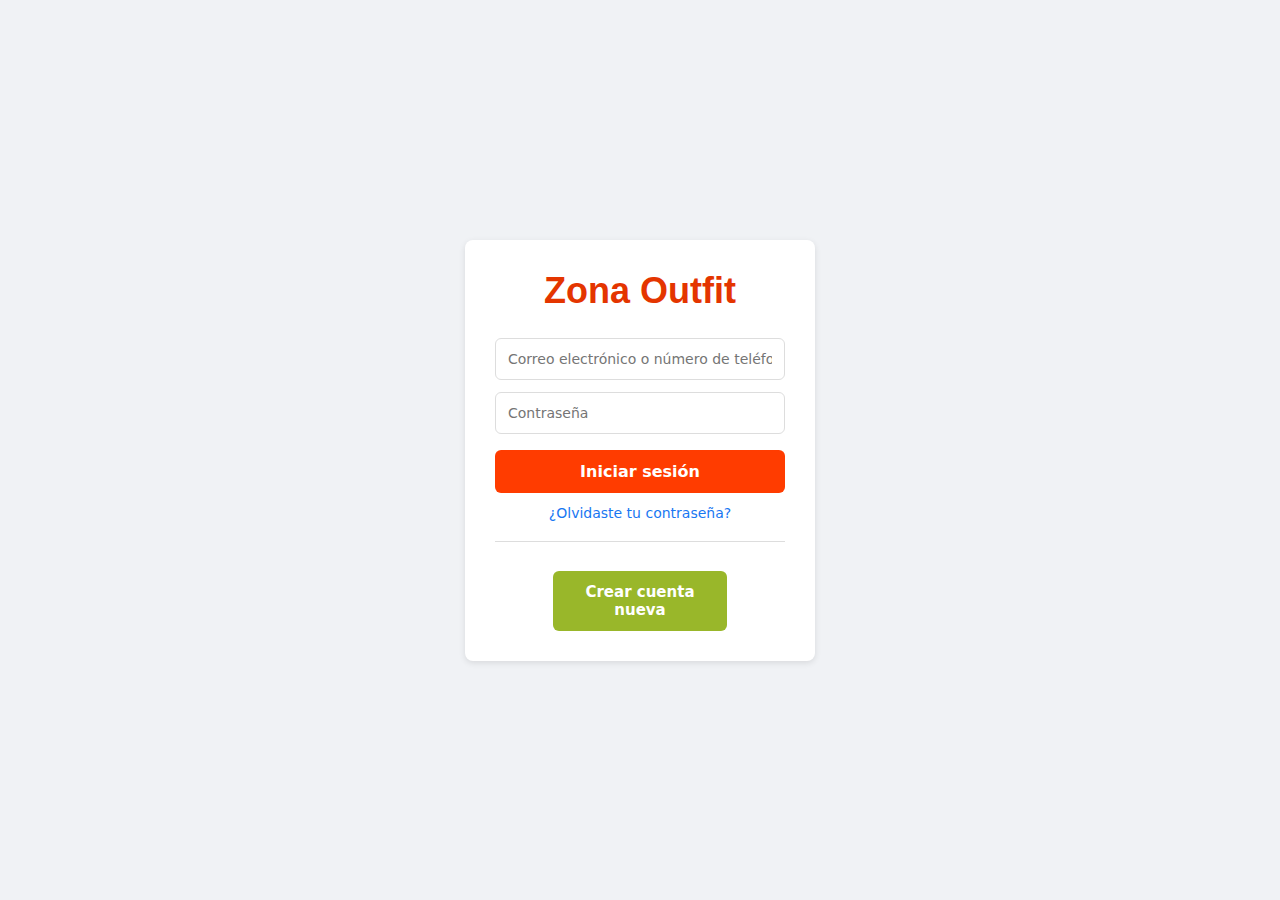
<file: index.html>
<!DOCTYPE html>
<html lang="es">
<head>
  <meta charset="UTF-8">
  <meta name="viewport" content="width=device-width, initial-scale=1.0">
  <title>Login</title>
  <link rel="stylesheet" href="styles.css">
</head>
<body class="pagina-login">
  <div class="contenedor-login">
    <div class="caja-login">
      <h1 class="logo-login">Zona Outfit</h1>
      <form action="paginaprincipal.html" method="post">
        <input type="text" class="campo-login" placeholder="Correo electrónico o número de teléfono" required>
        <input type="password" class="campo-login" placeholder="Contraseña" required>
        <button href="paginaprincipal.html" class="boton-principal">Iniciar sesión</button>
      </form>

      <a href="Rcontraseña.html" class="enlace-login">¿Olvidaste tu contraseña?</a>
      <hr class="separador-login">
      <a href="crearcuenta.html" class="boton-secundario">Crear cuenta nueva</a>
    </div>
  </div>
</body>
</html>
</file>
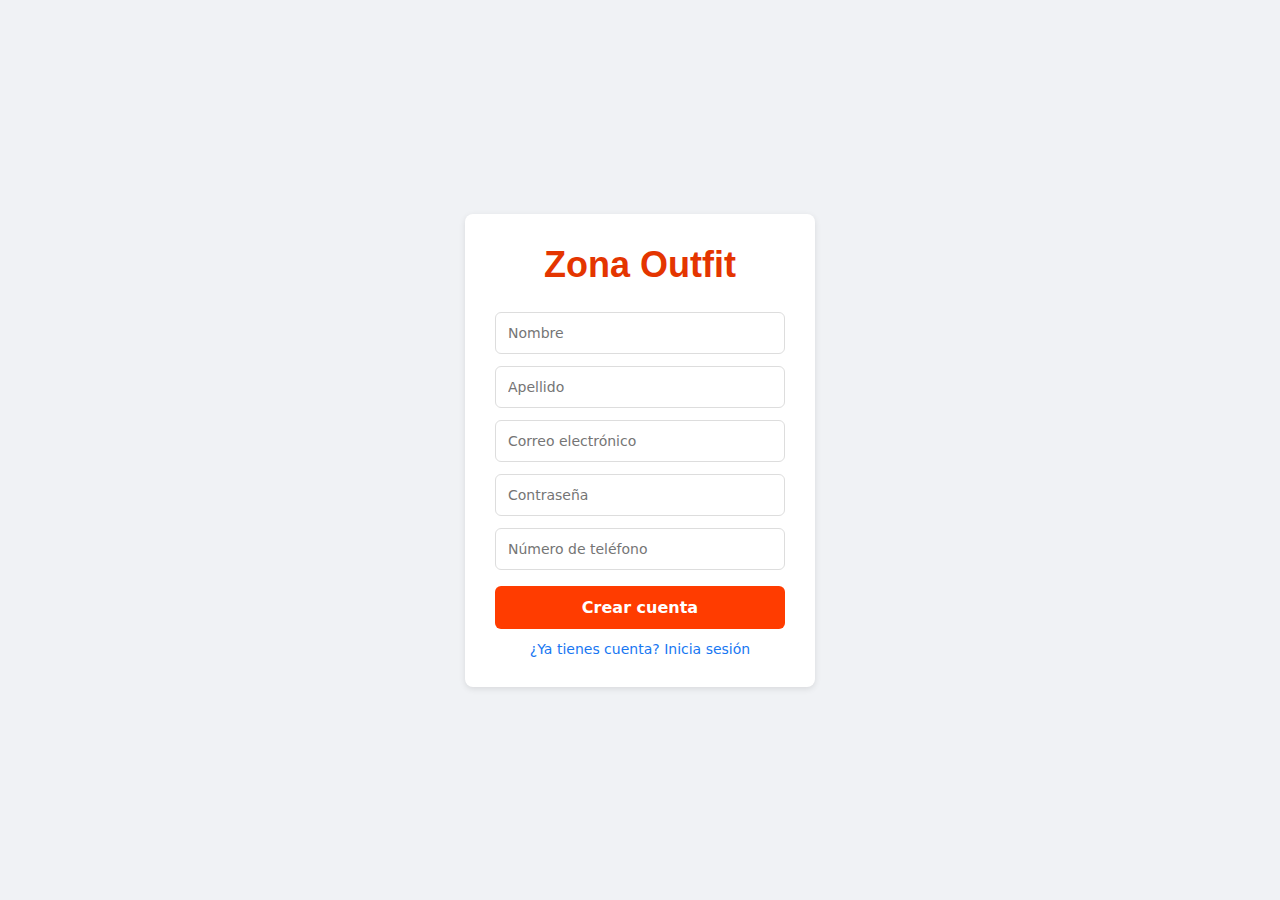
<file: crearcuenta.html>
<!DOCTYPE html>
<html lang="es">
<head>
  <meta charset="UTF-8">
  <meta name="viewport" content="width=device-width, initial-scale=1.0">
  <title>Crear Cuenta</title>
  <link rel="stylesheet" href="styles.css">
</head>
<body class="pagina-login">
  <div class="contenedor-login">
    <div class="caja-login">
      <h2 class="logo-login">Zona Outfit</h2>
      <form action="loginpag.html" method="post">
        <input type="text" class="campo-login" placeholder="Nombre" required>
        <input type="text" class="campo-login" placeholder="Apellido" required>
        <input type="email" class="campo-login" placeholder="Correo electrónico" required>
        <input type="password" class="campo-login" placeholder="Contraseña" required>
        <input type="tel" class="campo-login" placeholder="Número de teléfono" required>
        <button type="submit" class="boton-principal">Crear cuenta</button>
      </form>
      <a href="loginpag.html" class="enlace-login">¿Ya tienes cuenta? Inicia sesión</a>
    </div>
  </div>
</body>
</html>
</file>
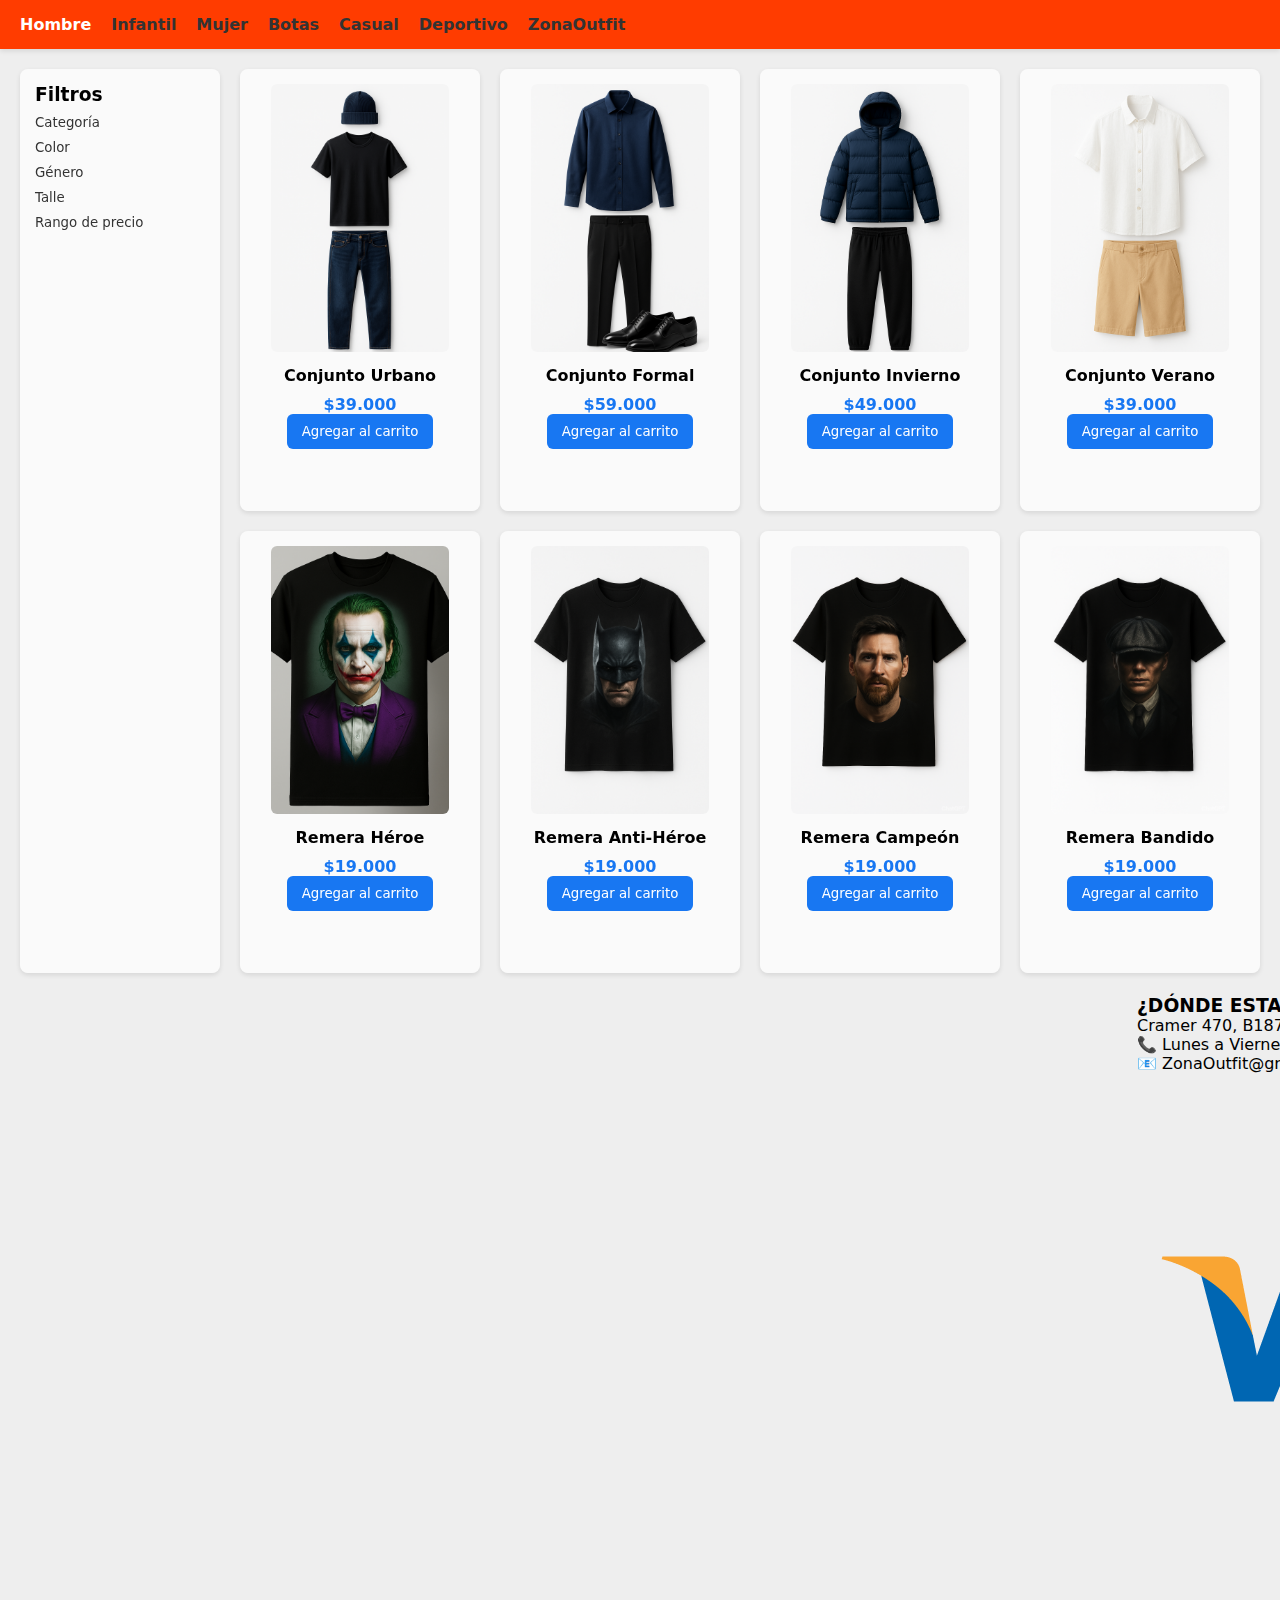
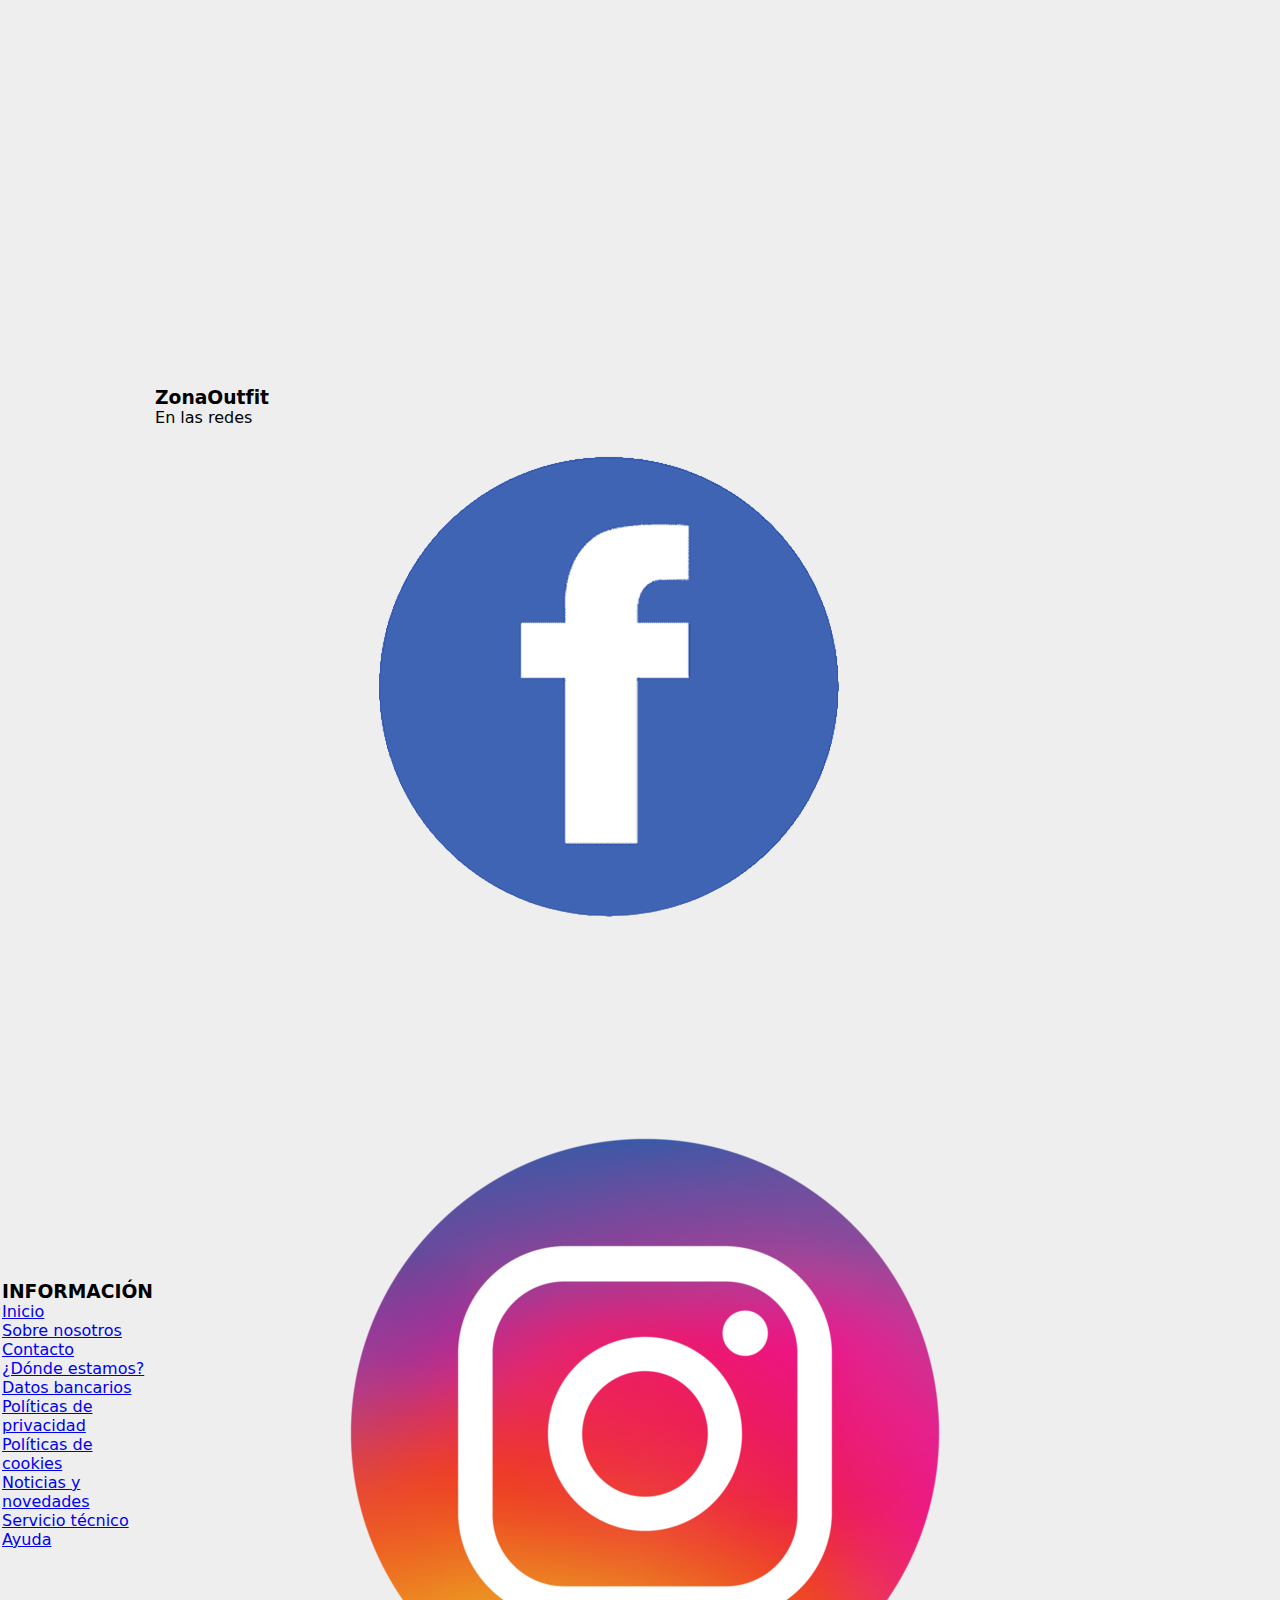
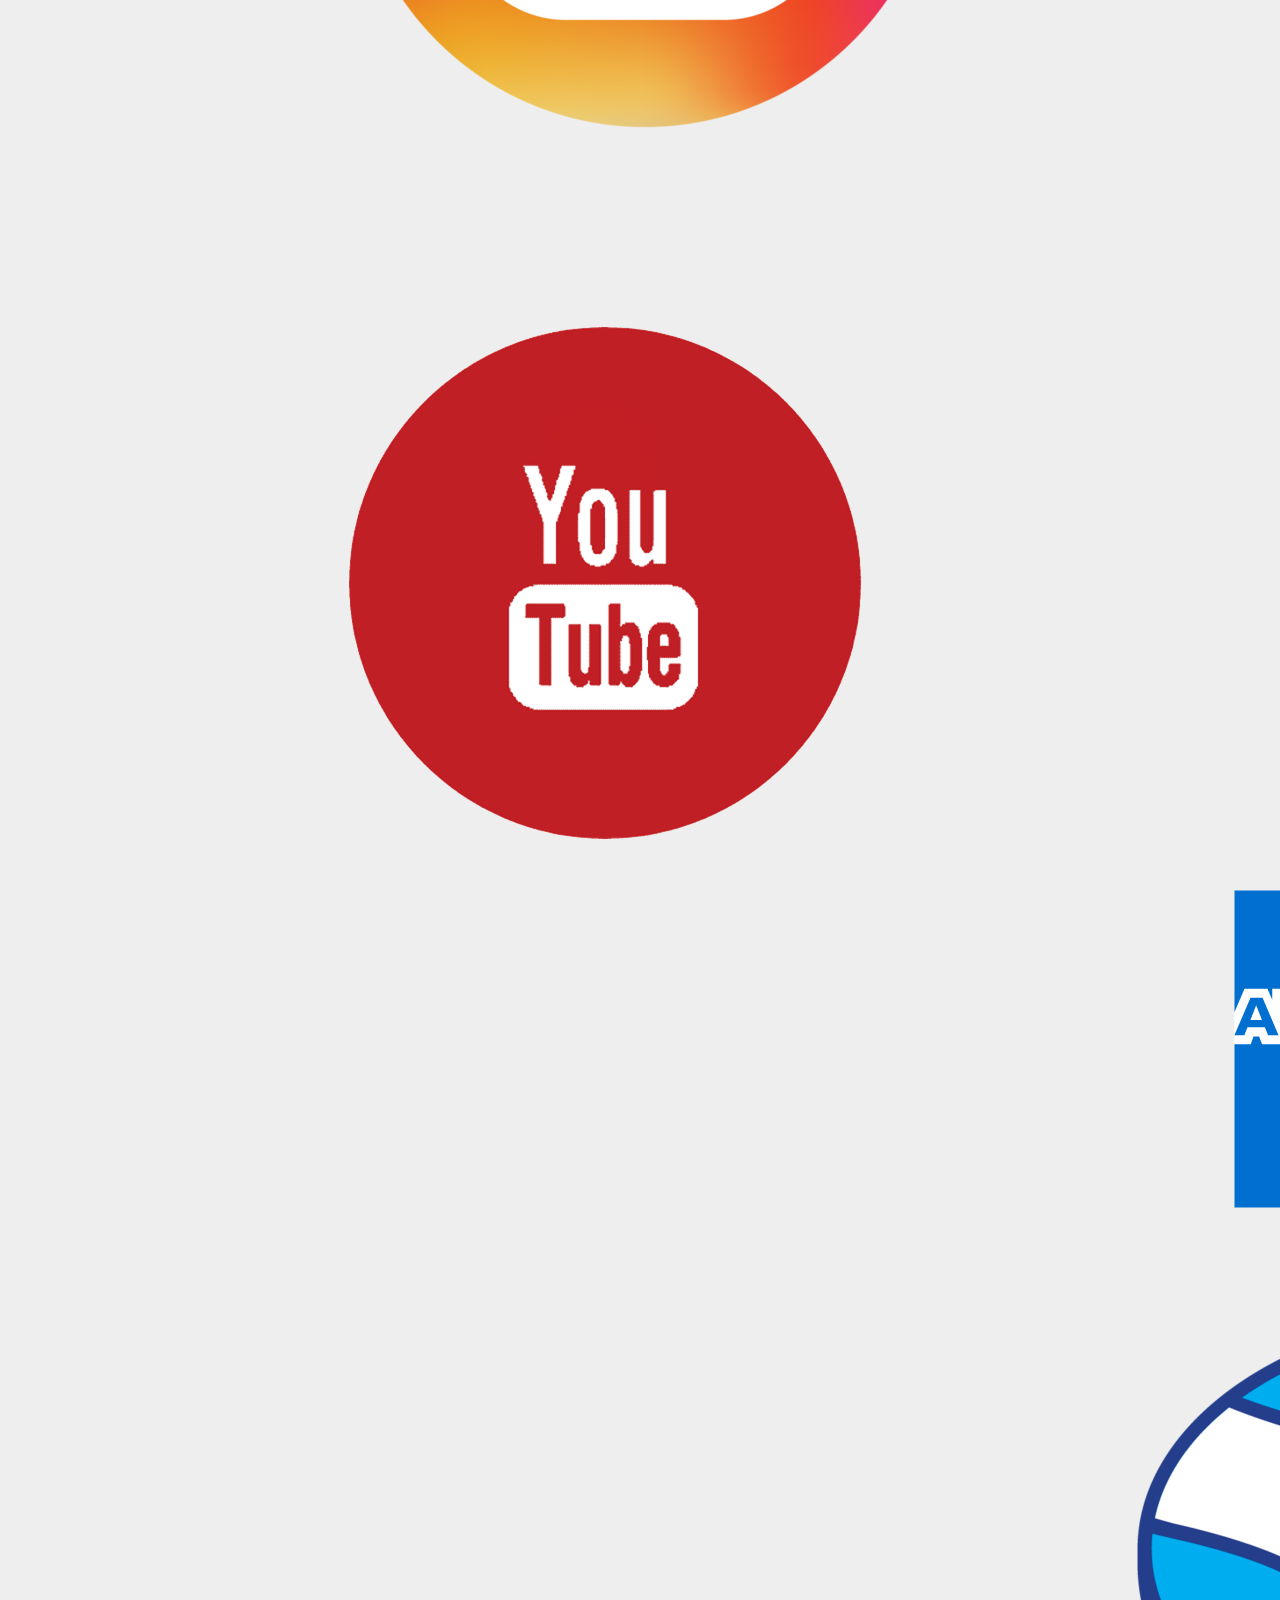
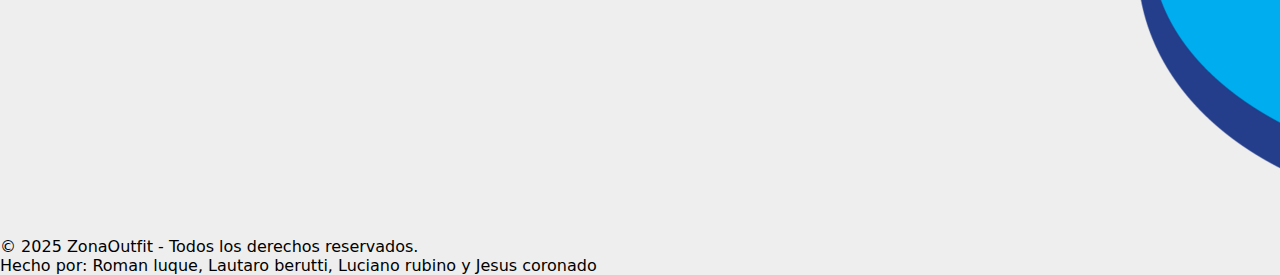
<file: hombre.html>
<!DOCTYPE html>
<html lang="es">
<head>
  <meta charset="UTF-8">
  <meta name="viewport" content="width=device-width, initial-scale=1.0">
  <title>Tienda - Hombres</title>
  <link rel="stylesheet" href="styles.css">
</head>
<body class="Hombres">
  <nav class="barra-navegacion">
    <ul>
      <li><a href="hombre.html" class="activo">Hombre</a></li>
      <li><a href="paginainfantil.html">Infantil</a></li>
      <li><a href="paginamujer.html">Mujer</a></li>
      <li><a href="paginabotas.html">Botas</a></li>
      <li><a href="paginacasual.html">Casual</a></li>
      <li><a href="paginadeport.html">Deportivo</a></li>
      <li><a class="boton-principal-paginas" href="paginaprincipal.html">ZonaOutfit</a></li>
    </ul>
 
  </nav>

  <div class="contenedor">
    <aside class="filtros">
      <h3>Filtros</h3>
      <div class="boton-paginainfantil">
      <button>Categoría</button>
      <button>Color</button>
      <button>Género</button>
      <button>Talle</button>
      <button>Rango de precio</button>
      </div>
    </aside>

    <main class="productos">
      <div class="tarjeta">
        <img src="fotos/hombre/conjuntoUrbano.png" alt="Conjunto Urbano">
        <h4>Conjunto Urbano</h4>
        <p>$39.000</p>
        <button>Agregar al carrito</button>
      </div>

      <div class="tarjeta">
        <img src="fotos/hombre/conjuntoFormal.png" alt="conjunto formal">
        <h4>Conjunto Formal</h4>
        <p>$59.000</p>
        <button>Agregar al carrito</button>
      </div>

      <div class="tarjeta">
        <img src="fotos/hombre/conjuntoInvierno.png" alt="Conjunto invierno">
        <h4>Conjunto Invierno</h4>
        <p>$49.000</p>
        <button>Agregar al carrito</button>
      </div>

      <div class="tarjeta">
        <img src="fotos/hombre/conjuntoVerano.png" alt="conjunto verano">
        <h4>Conjunto Verano</h4>
        <p>$39.000</p>
        <button>Agregar al carrito</button>
      </div>

      <div class="tarjeta">
        <img src="fotos/hombre/antiHéroe.png" alt="remera batman">
        <h4>Remera Héroe</h4>
        <p>$19.000</p>
        <button>Agregar al carrito</button>
      </div>

      <div class="tarjeta">
        <img src="fotos/hombre/remeraHéroe.png" alt="remera joker">
        <h4>Remera Anti-Héroe</h4>
        <p>$19.000</p>
        <button>Agregar al carrito</button>
      </div>

      <div class="tarjeta">
        <img src="fotos/hombre/remeraCampeón.png" alt="remera messi">
        <h4>Remera Campeón</h4>
        <p>$19.000</p>
        <button>Agregar al carrito</button>
      </div>

      <div class="tarjeta">
        <img src="fotos/hombre/remeraBandido.png" alt="remera shelby">
        <h4>Remera Bandido</h4>
        <p>$19.000</p>
        <button>Agregar al carrito</button>
      </div>
    </main>
  </div>

  <footer class="footer-tabla">
  <table>
    <tr>
      <td>
        <h3>INFORMACIÓN</h3>
        <ul>
          <li><a href="#">Inicio</a></li>
          <li><a href="#">Sobre nosotros</a></li>
          <li><a href="#">Contacto</a></li>
          <li><a href="#">¿Dónde estamos?</a></li>
          <li><a href="#">Datos bancarios</a></li>
          <li><a href="#">Políticas de privacidad</a></li>
          <li><a href="#">Políticas de cookies</a></li>
          <li><a href="#">Noticias y novedades</a></li>
          <li><a href="#">Servicio técnico</a></li>
          <li><a href="#">Ayuda</a></li>
        </ul>
      </td>

      <td>
        <h3>ZonaOutfit</h3>
        <p>En las redes</p>
        <div class="footer-social">
          <a href="https://www.facebook.com/"><img src="fotos/logos/logo_facebook.png" alt="Facebook"></a>
          <a href="https://www.instagram.com/"><img src="fotos/logos/logo_instagram.png" id="ytlogo" alt="Instagram"></a>
          <a href="https://www.YouTube.com/"><img src="fotos/logos/logo_youtube.png" alt="YouTube"></a>
        </div>
      </td>


      <td>
        <h3>¿DÓNDE ESTAMOS?</h3>
        <p>Cramer 470, B1876CZJ Bernal, Provincia de Buenos Aires</p>
        <p>📞 Lunes a Viernes 17:40 a 21:05hs.<br></p>
        <p>📧 ZonaOutfit@gmail.com</p>
        <div class="footer-pagos">
          <img src="fotos/logos/Logo_visa.png" alt="Visa">
          <img src="fotos/logos/logo_mastercard.png" alt="Mastercard">
          <img src="fotos/logos/logo_americanexpress.png" alt="American Express">
          <img src="fotos/logos/logo_mercadopago.png" alt="Mercado Pago">
        </div>
      </td>

      <td>
        <h3>NEWSLETTER</h3>
        <p>Recibí ofertas en tu email</p>
        <form>
          <input type="text" placeholder="Nombre">
          <input type="email" placeholder="Email">
          <button type="submit">Suscribirme</button>
        </form>
      </td>
    </tr>
  </table>

  <div class="footer-bottom">
    <p>&copy; 2025 ZonaOutfit - Todos los derechos reservados.</p>
    <p>Hecho por: Roman luque, Lautaro berutti, Luciano rubino y Jesus coronado</p>
  </div>
</footer>

</body>
</html>
</file>
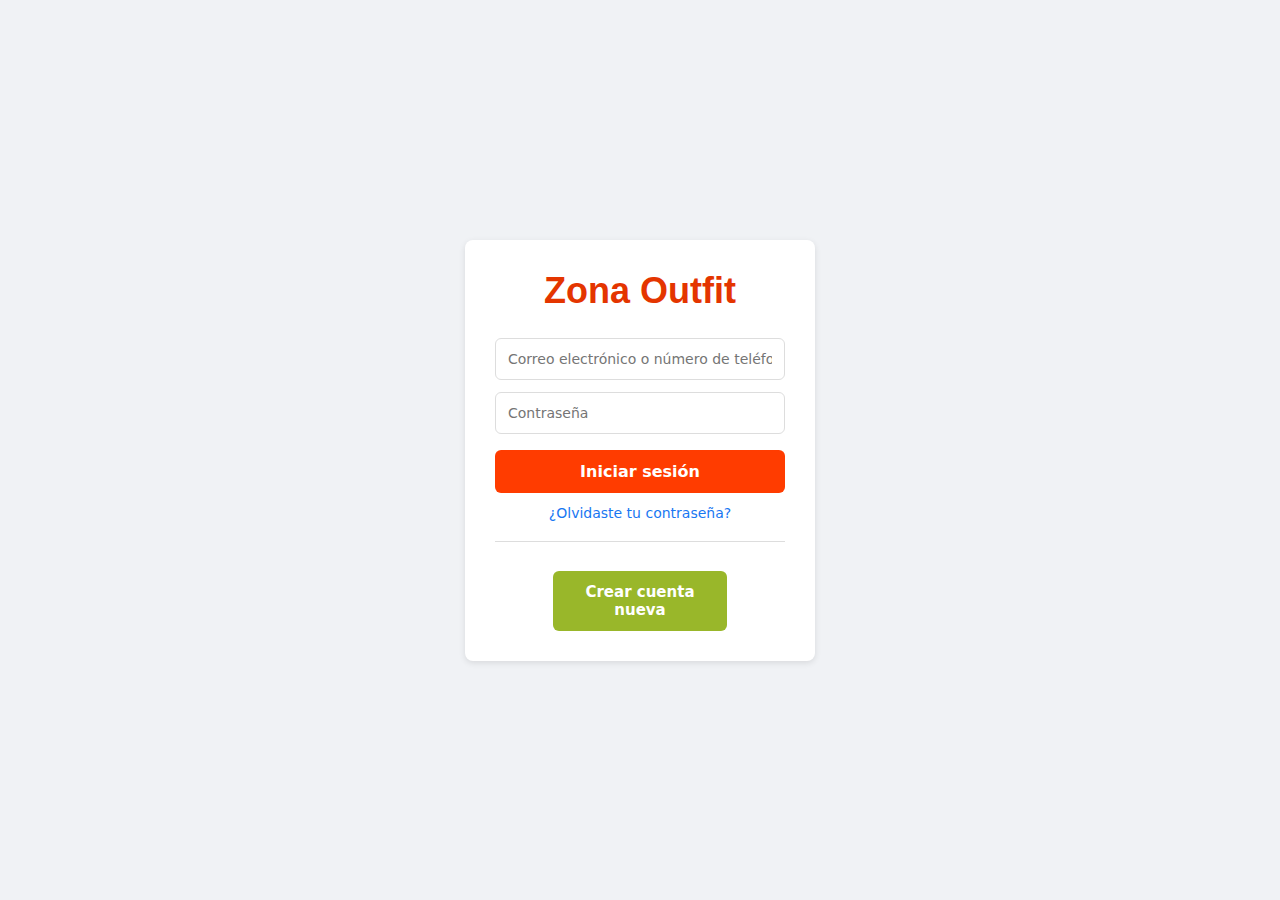
<file: loginpag.html>
<!DOCTYPE html>
<html lang="es">
<head>
  <meta charset="UTF-8">
  <meta name="viewport" content="width=device-width, initial-scale=1.0">
  <title>Login</title>
  <link rel="stylesheet" href="styles.css">
</head>
<body class="pagina-login">
  <div class="contenedor-login">
    <div class="caja-login">
      <h1 class="logo-login">Zona Outfit</h1>
      <form action="index.html" method="post">
        <input type="text" class="campo-login" placeholder="Correo electrónico o número de teléfono" required>
        <input type="password" class="campo-login" placeholder="Contraseña" required>
        <button href="index.html" class="boton-principal">Iniciar sesión</button>
      </form>

      <a href="Rcontraseña.html" class="enlace-login">¿Olvidaste tu contraseña?</a>
      <hr class="separador-login">
      <a href="crearcuenta.html" class="boton-secundario">Crear cuenta nueva</a>
    </div>
  </div>
</body>
</html>
</file>
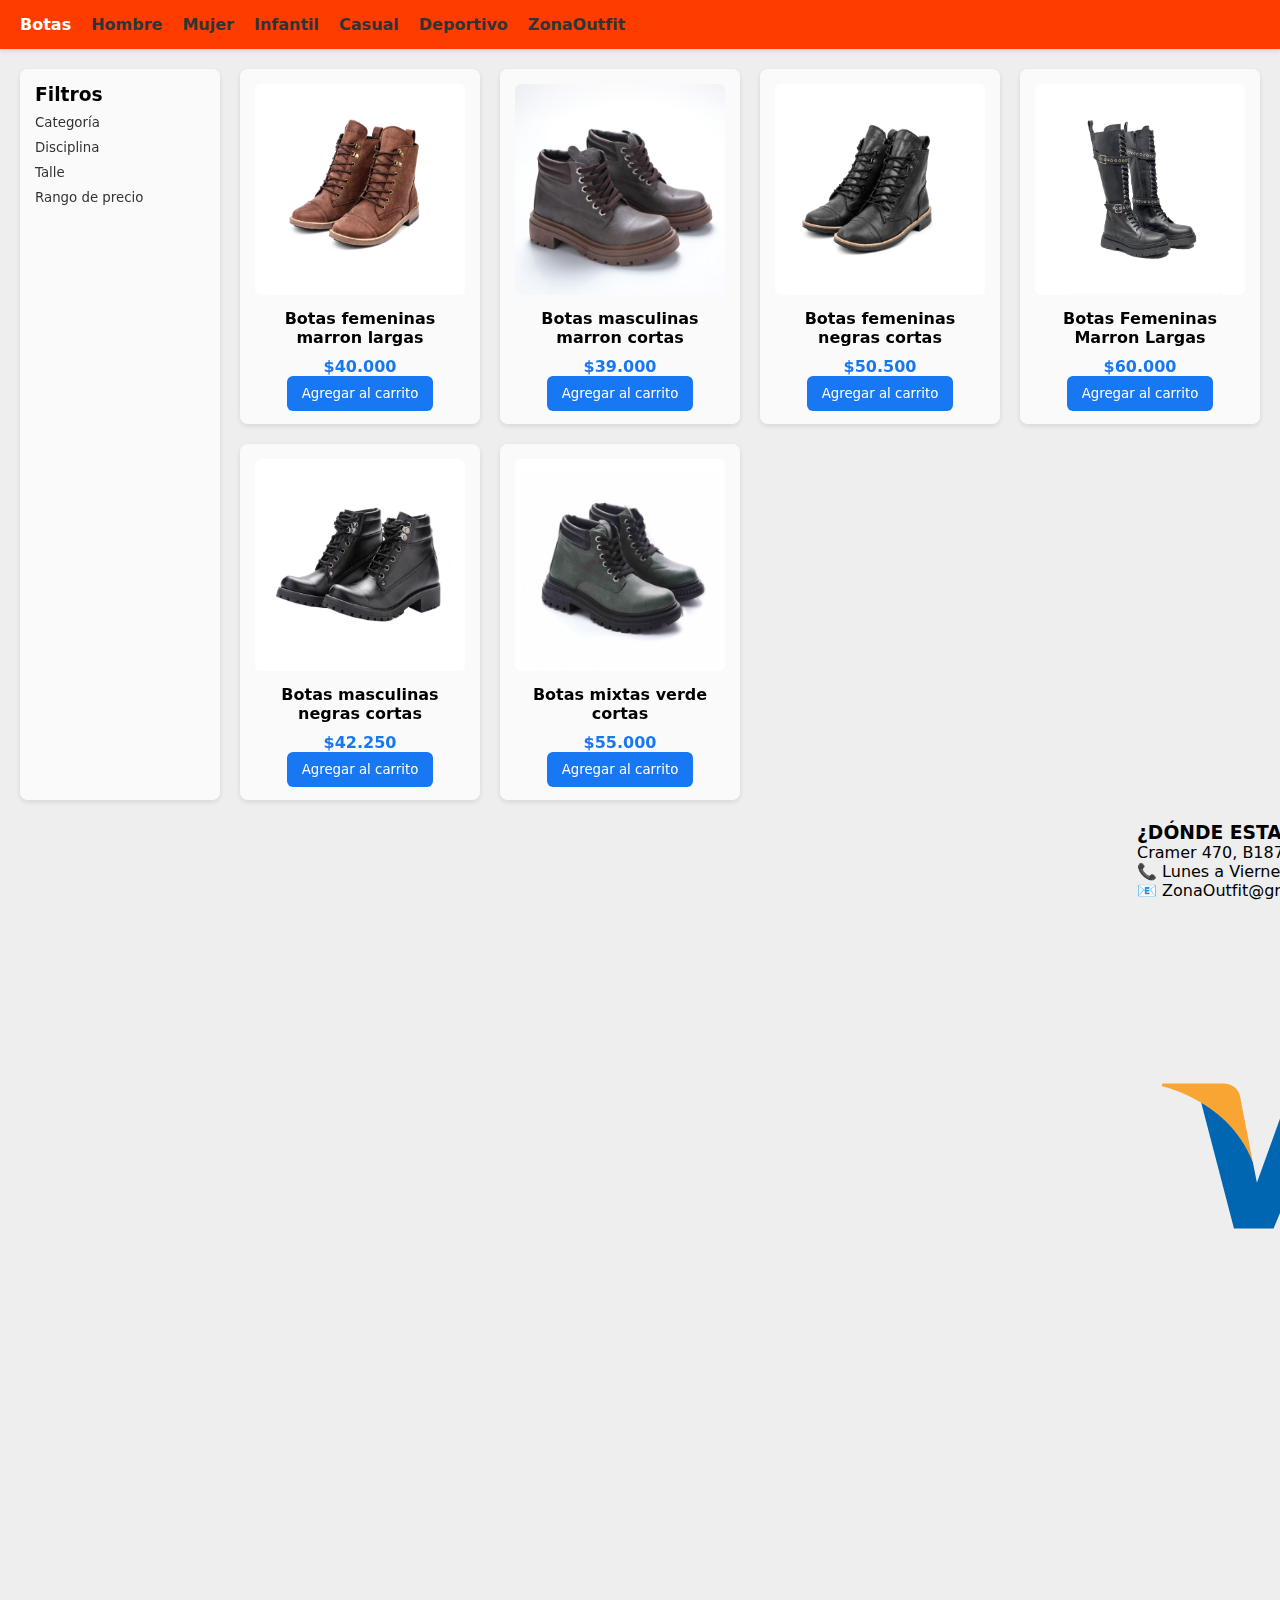
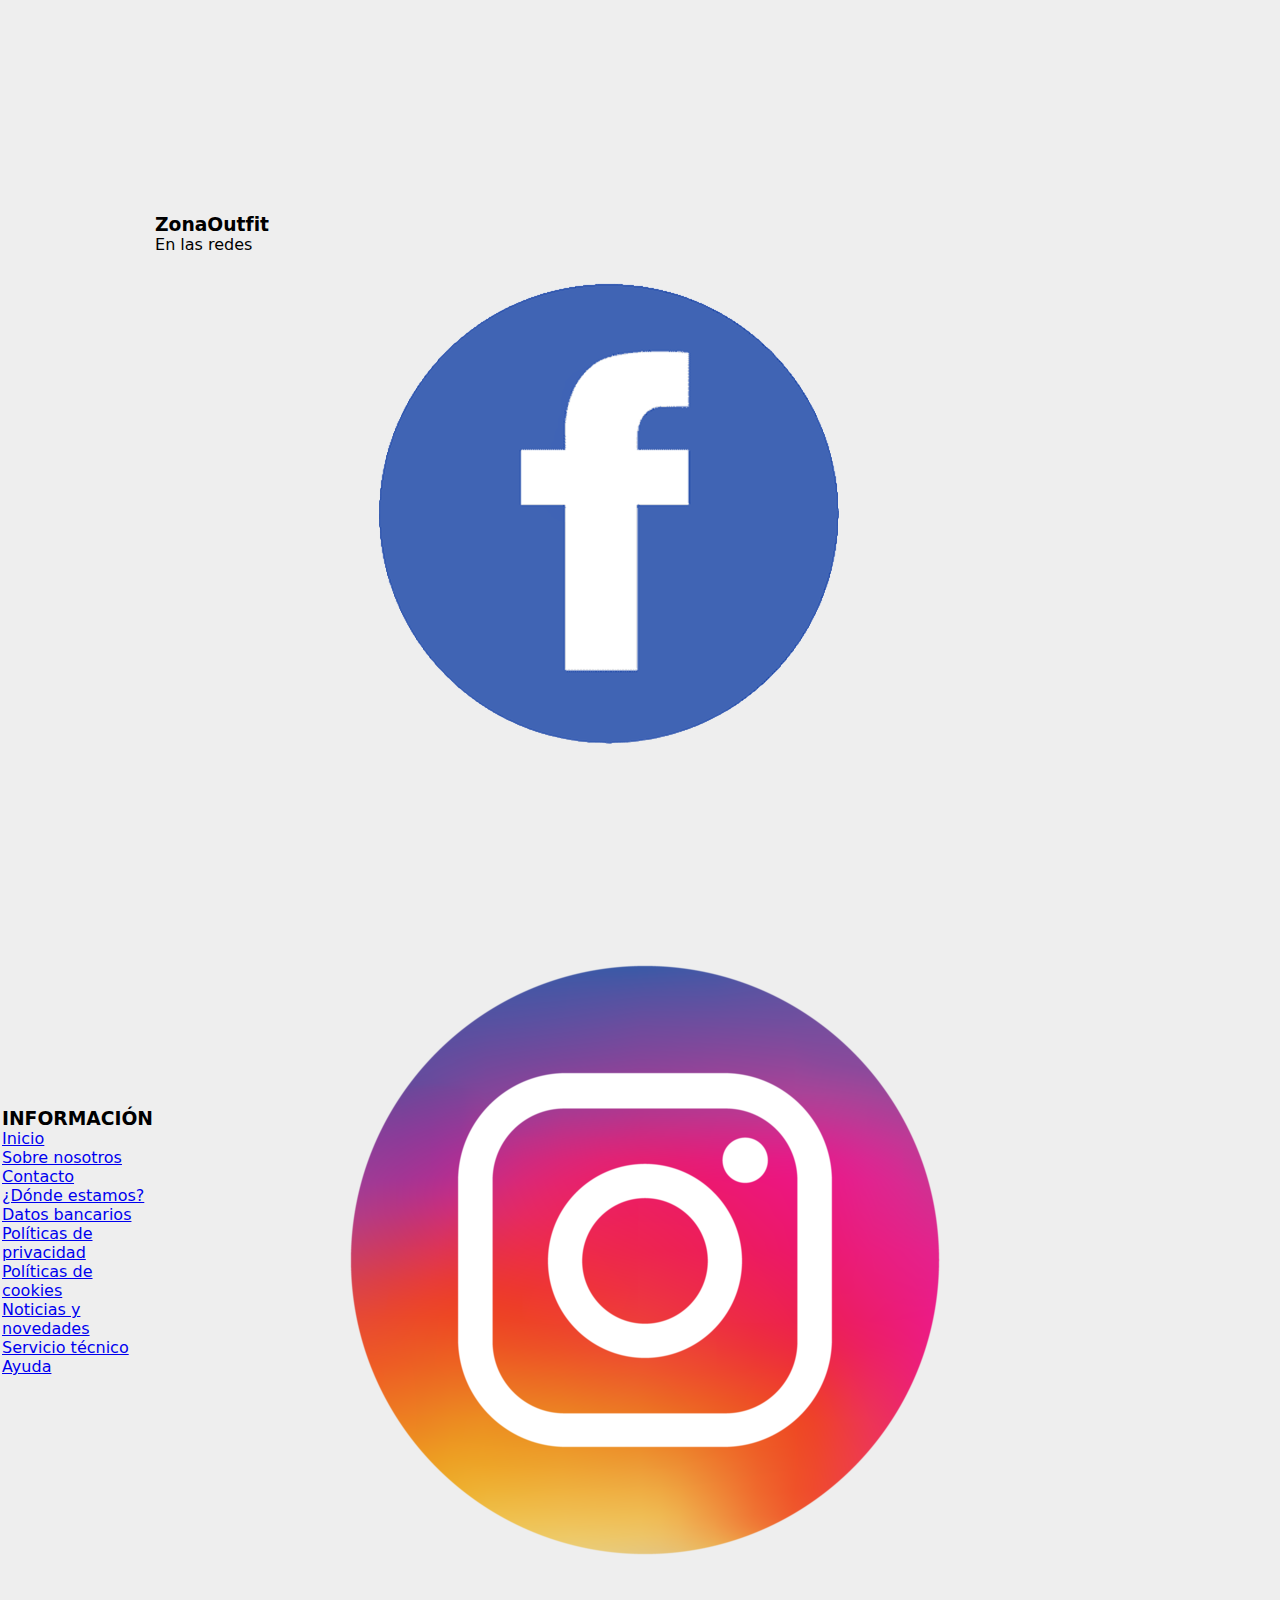
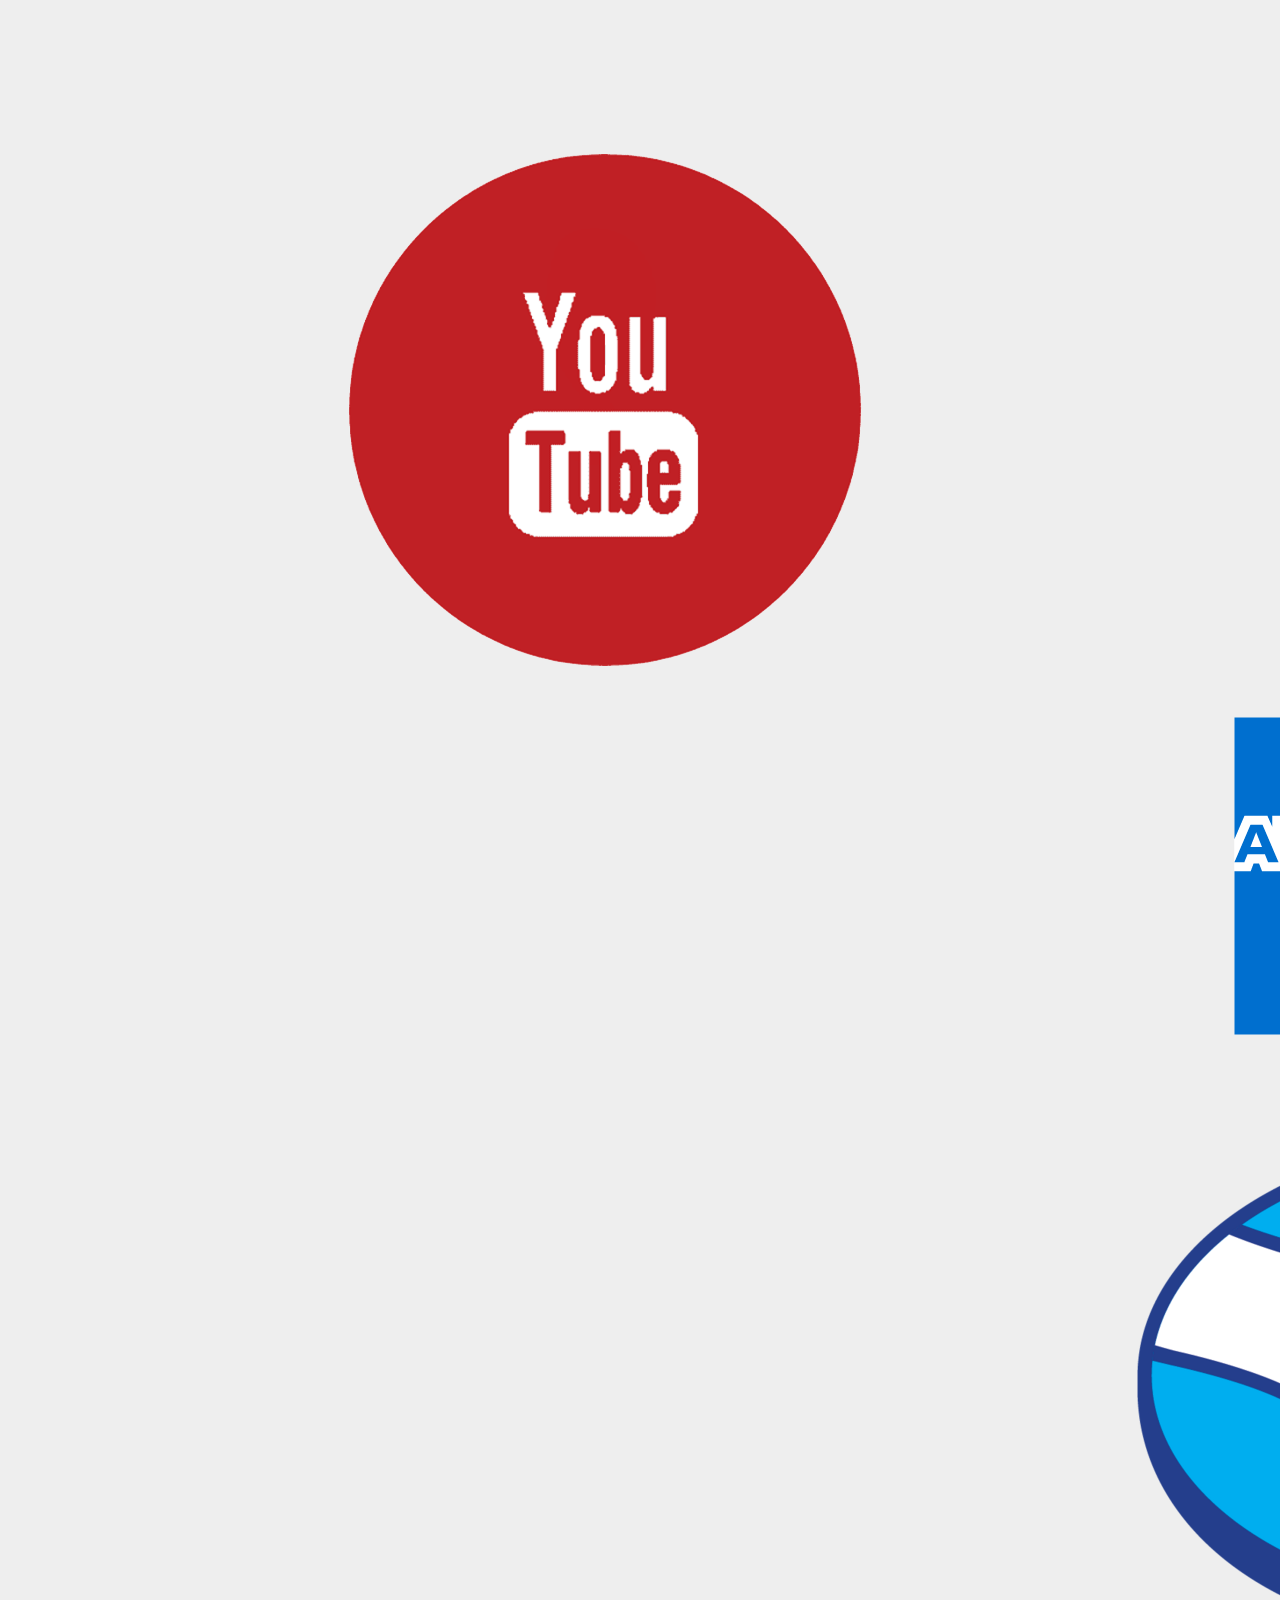
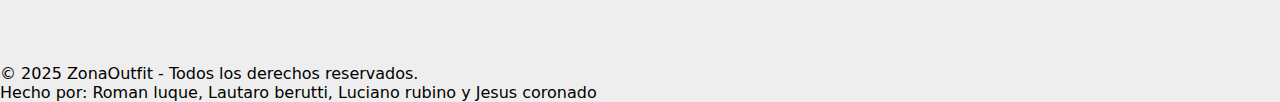
<file: paginabotas.html>
<!DOCTYPE html>
<html lang="es">
<head>
<meta charset="UTF-8">
<meta name="viewport" content="width=device-width, initial-scale=1.0">
<title>Tienda - calzado deport</title>
        <link rel="stylesheet" href="styles.css">
</head>
<body class="body-infantil">
<nav class="barra-navegacion">
<ul>
        <li><a href="paginabotas.html" class="activo">Botas</a></li>
        <li><a href="hombre.html">Hombre</a></li>
        <li><a href="paginamujer.html">Mujer</a></li>
        <li><a href="paginainfantil.html">Infantil</a></li>
        <li><a href="paginacasual.html">Casual</a></li>
        <li><a href="paginadeport.html">Deportivo</a></li>
        <li><a class="boton-principal-paginas" href="paginaprincipal.html">ZonaOutfit</a></li>
</ul>

</nav>


<div class="contenedor">
<aside class="filtros">
<h3>Filtros</h3>
<div class="boton-paginainfantil">
        <button>Categoría</button>
        <button>Disciplina</button>
        <button>Talle</button>
        <button>Rango de precio</button>
</div>
        </aside>
        



<main class="productos">
<div class="tarjeta">
        <img src="fotos/calbotas/femmarronlargo.png" alt="BotasFemMarronLarg">
        <h4>Botas femeninas marron largas</h4>
        <p>$40.000</p>
        <button>Agregar al carrito</button>
</div>
<div class="tarjeta">
        <img src="fotos/calbotas/mascmarron.png" alt="BotasMascMarronCort">
        <h4>Botas masculinas marron cortas</h4>
        <p>$39.000</p>
        <button>Agregar al carrito</button>
</div>
<div class="tarjeta">
        <img src="fotos/calbotas/femnegcort.png" alt="BotasFemNegCort">
        <h4>Botas femeninas negras cortas</h4>
        <p>$50.500</p>
        <button>Agregar al carrito</button>
</div>
<div class="tarjeta">
        <img src="fotos/calbotas/femneglarg.png" alt="BotasFemNegLarg">
        <h4>Botas Femeninas Marron Largas</h4>
        <p>$60.000</p>
        <button>Agregar al carrito</button>
</div>
<div class="tarjeta">
        <img src="fotos/calbotas/mascneg.png" alt="BotasMascNegCort">
        <h4>Botas masculinas negras cortas</h4>
        <p>$42.250</p>
        <button>Agregar al carrito</button>
</div>
<div class="tarjeta">
        <img src="fotos/calbotas/mixverd.png" alt="Botasmixverdcort">
        <h4>Botas mixtas verde cortas</h4>
        <p>$55.000</p>
        <button>Agregar al carrito</button>
</div>

</main>
</div>

  <footer class="footer-tabla">
  <table>
    <tr>
      <td>
        <h3>INFORMACIÓN</h3>
        <ul>
          <li><a href="#">Inicio</a></li>
          <li><a href="#">Sobre nosotros</a></li>
          <li><a href="#">Contacto</a></li>
          <li><a href="#">¿Dónde estamos?</a></li>
          <li><a href="#">Datos bancarios</a></li>
          <li><a href="#">Políticas de privacidad</a></li>
          <li><a href="#">Políticas de cookies</a></li>
          <li><a href="#">Noticias y novedades</a></li>
          <li><a href="#">Servicio técnico</a></li>
          <li><a href="#">Ayuda</a></li>
        </ul>
      </td>

      <td>
        <h3>ZonaOutfit</h3>
        <p>En las redes</p>
        <div class="footer-social">
          <a href="https://www.facebook.com/"><img src="fotos/logos/logo_facebook.png" alt="Facebook"></a>
          <a href="https://www.instagram.com/"><img src="fotos/logos/logo_instagram.png" id="ytlogo" alt="Instagram"></a>
          <a href="https://www.YouTube.com/"><img src="fotos/logos/logo_youtube.png" alt="YouTube"></a>
        </div>
      </td>


      <td>
        <h3>¿DÓNDE ESTAMOS?</h3>
        <p>Cramer 470, B1876CZJ Bernal, Provincia de Buenos Aires</p>
        <p>📞 Lunes a Viernes 17:40 a 21:05hs.<br></p>
        <p>📧 ZonaOutfit@gmail.com</p>
        <div class="footer-pagos">
          <img src="fotos/logos/Logo_visa.png" alt="Visa">
          <img src="fotos/logos/logo_mastercard.png" alt="Mastercard">
          <img src="fotos/logos/logo_americanexpress.png" alt="American Express">
          <img src="fotos/logos/logo_mercadopago.png" alt="Mercado Pago">
        </div>
      </td>

      <td>
        <h3>NEWSLETTER</h3>
        <p>Recibí ofertas en tu email</p>
        <form>
          <input type="text" placeholder="Nombre">
          <input type="email" placeholder="Email">
          <button type="submit">Suscribirme</button>
        </form>
      </td>
    </tr>
  </table>

  <div class="footer-bottom">
    <p>&copy; 2025 ZonaOutfit - Todos los derechos reservados.</p>
    <p>Hecho por: Roman luque, Lautaro berutti, Luciano rubino y Jesus coronado</p>
  </div>
</footer>
</body>
</html>
</file>
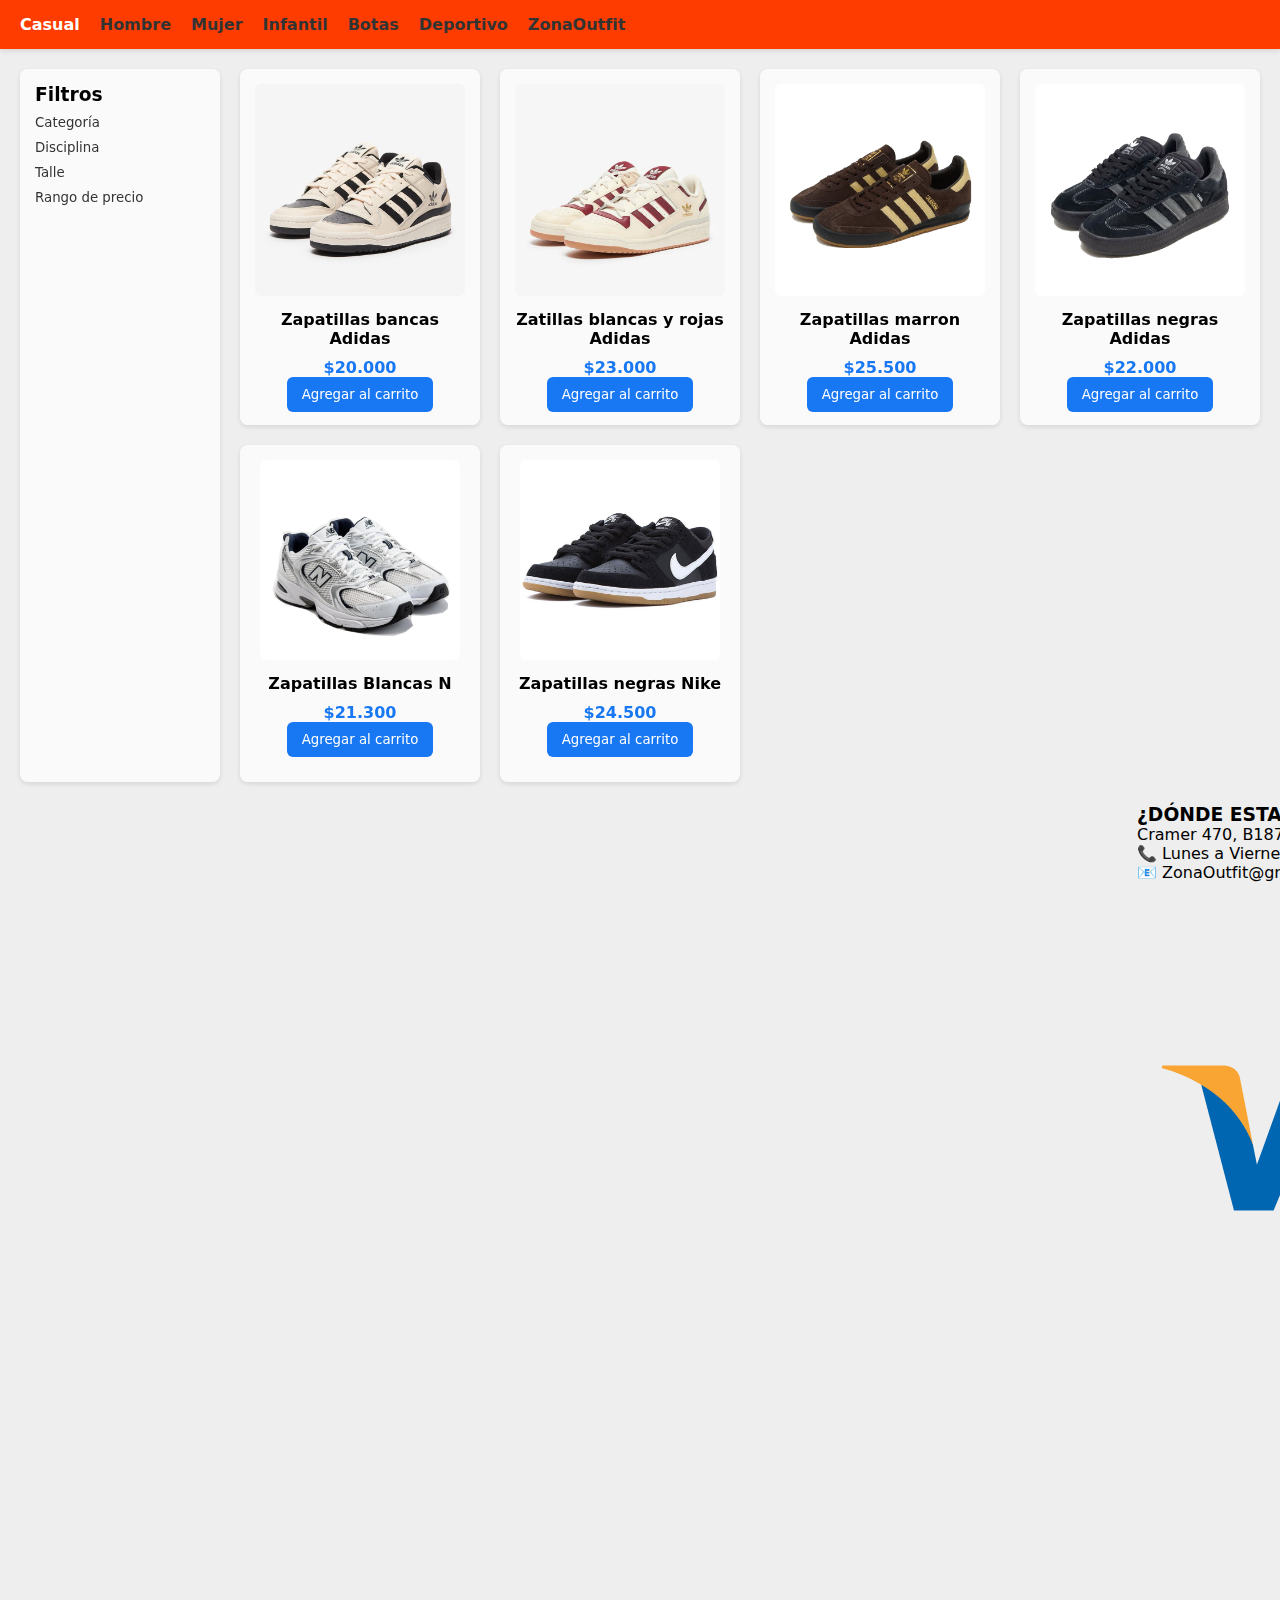
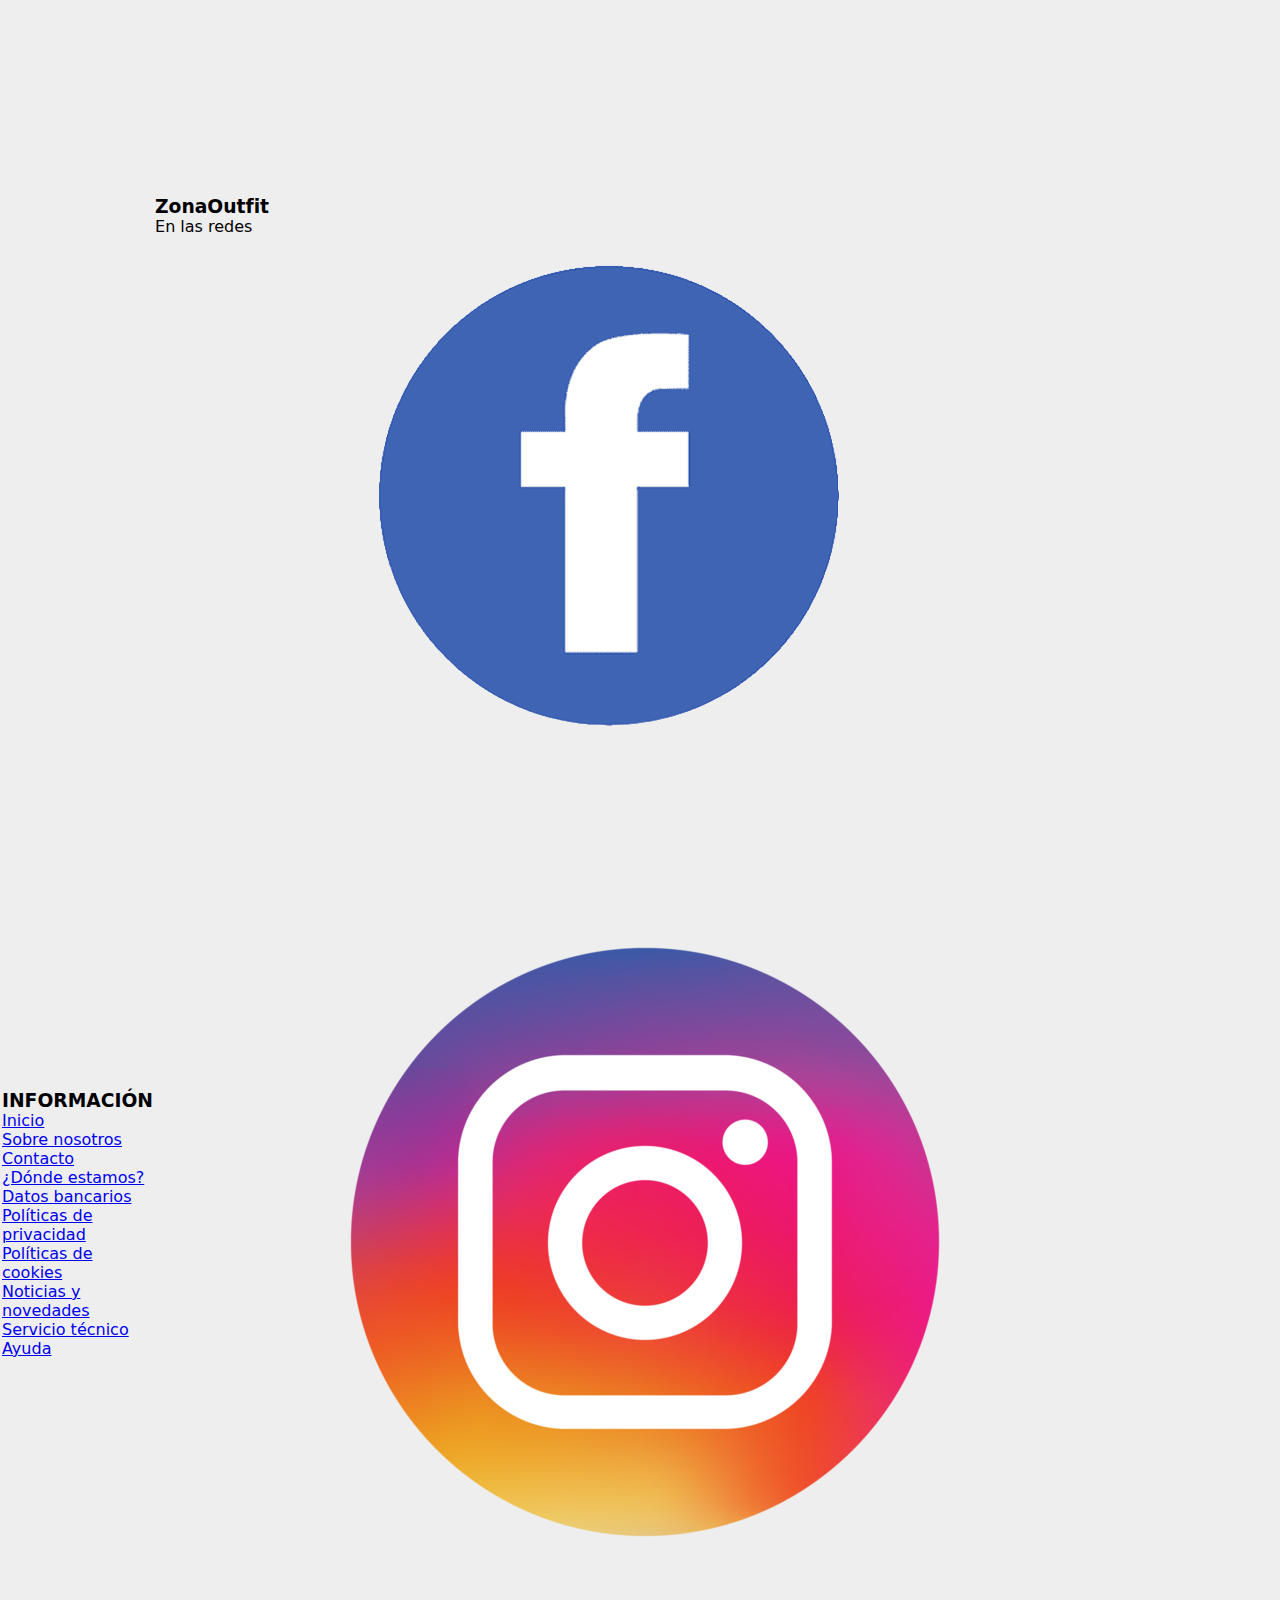
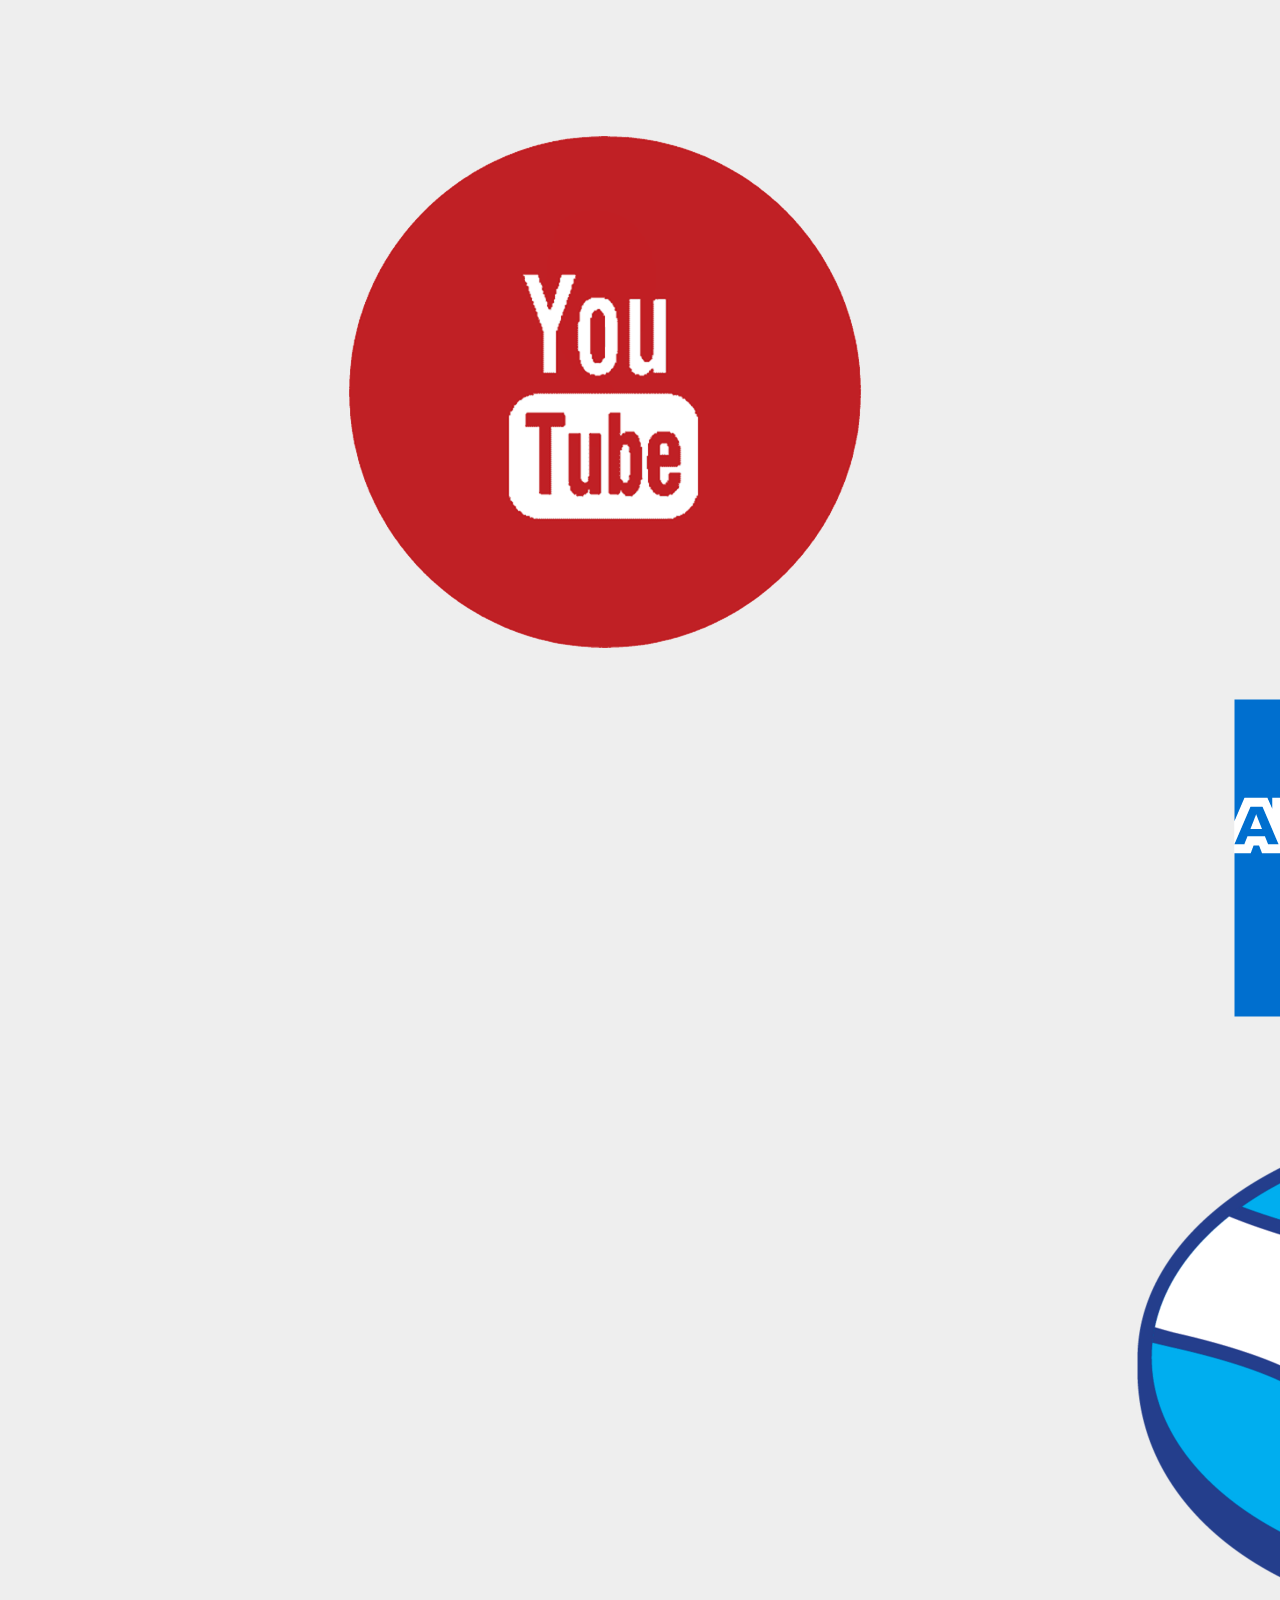
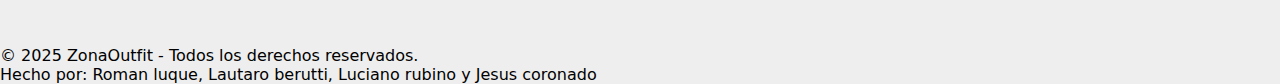
<file: paginacasual.html>
<!DOCTYPE html>
<html lang="es">
<head>
<meta charset="UTF-8">
<meta name="viewport" content="width=device-width, initial-scale=1.0">
<title>Tienda - calzado deport</title>
        <link rel="stylesheet" href="styles.css">
</head>
<body class="body-infantil">
<nav class="barra-navegacion">
<ul>
        <li><a href="paginacasual.html" class="activo">Casual</a></li>
        <li><a href="hombre.html">Hombre</a></li>
        <li><a href="paginamujer.html">Mujer</a></li>
        <li><a href="paginainfantil.html">Infantil</a></li>
        <li><a href="paginabotas.html">Botas</a></li>
        <li><a href="paginadeport.html">Deportivo</a></li>
        <li><a class="boton-principal-paginas" href="paginaprincipal.html">ZonaOutfit</a></li>
</ul>

</nav>

<div class="contenedor">
<aside class="filtros">
<h3>Filtros</h3>
<div class="boton-paginainfantil">
        <button>Categoría</button>
        <button>Disciplina</button>
        <button>Talle</button>
        <button>Rango de precio</button>
</div>
        </aside>
        <main class="productos">

<div class="tarjeta">
        <img src="fotos/calcasual/Adidasblanc.jpg" alt="CasualBlancAdidas">
        <h4>Zapatillas bancas Adidas</h4>
        <p>$20.000</p>
        <button>Agregar al carrito</button>
</div>

<div class="tarjeta">
        <img src="fotos/calcasual/Adidaslinroj.jpg" alt="CasualBlancLineasRojAdidas">
        <h4>Zatillas blancas y rojas Adidas</h4>
        <p>$23.000</p>
        <button>Agregar al carrito</button>
</div>

<div class="tarjeta">
        <img src="fotos/calcasual/Adidasmarron.jpg" alt="CasualmarronAdidas">
        <h4>Zapatillas marron Adidas</h4>
        <p>$25.500</p>
        <button>Agregar al carrito</button>
</div>

<div class="tarjeta">
        <img src="fotos/calcasual/Adidasnegr.jpg" alt="CasualnrgAdidas">
        <h4>Zapatillas negras Adidas</h4>
        <p>$22.000</p>
        <button>Agregar al carrito</button>
</div>

<div class="tarjeta">
        <img src="fotos/calcasual/Nblanc.jpg" alt="CasualBlancN">
        <h4>Zapatillas Blancas N</h4>
        <p>$21.300</p>
        <button>Agregar al carrito</button>
</div>

<div class="tarjeta">
        <img src="fotos/calcasual/Nikenegr.jpg" alt="CasualngrNike">
        <h4>Zapatillas negras Nike</h4>
        <p>$24.500</p>
        <button>Agregar al carrito</button>
</div>

</main>
</div>

  <footer class="footer-tabla">
  <table>
    <tr>
      <td>
        <h3>INFORMACIÓN</h3>
        <ul>
          <li><a href="#">Inicio</a></li>
          <li><a href="#">Sobre nosotros</a></li>
          <li><a href="#">Contacto</a></li>
          <li><a href="#">¿Dónde estamos?</a></li>
          <li><a href="#">Datos bancarios</a></li>
          <li><a href="#">Políticas de privacidad</a></li>
          <li><a href="#">Políticas de cookies</a></li>
          <li><a href="#">Noticias y novedades</a></li>
          <li><a href="#">Servicio técnico</a></li>
          <li><a href="#">Ayuda</a></li>
        </ul>
      </td>

      <td>
        <h3>ZonaOutfit</h3>
        <p>En las redes</p>
        <div class="footer-social">
          <a href="https://www.facebook.com/"><img src="fotos/logos/logo_facebook.png" alt="Facebook"></a>
          <a href="https://www.instagram.com/"><img src="fotos/logos/logo_instagram.png" id="ytlogo" alt="Instagram"></a>
          <a href="https://www.YouTube.com/"><img src="fotos/logos/logo_youtube.png" alt="YouTube"></a>
        </div>
      </td>


      <td>
        <h3>¿DÓNDE ESTAMOS?</h3>
        <p>Cramer 470, B1876CZJ Bernal, Provincia de Buenos Aires</p>
        <p>📞 Lunes a Viernes 17:40 a 21:05hs.<br></p>
        <p>📧 ZonaOutfit@gmail.com</p>
        <div class="footer-pagos">
          <img src="fotos/logos/Logo_visa.png" alt="Visa">
          <img src="fotos/logos/logo_mastercard.png" alt="Mastercard">
          <img src="fotos/logos/logo_americanexpress.png" alt="American Express">
          <img src="fotos/logos/logo_mercadopago.png" alt="Mercado Pago">
        </div>
      </td>

      <td>
        <h3>NEWSLETTER</h3>
        <p>Recibí ofertas en tu email</p>
        <form>
          <input type="text" placeholder="Nombre">
          <input type="email" placeholder="Email">
          <button type="submit">Suscribirme</button>
        </form>
      </td>
    </tr>
  </table>

  <div class="footer-bottom">
    <p>&copy; 2025 ZonaOutfit - Todos los derechos reservados.</p>
    <p>Hecho por: Roman luque, Lautaro berutti, Luciano rubino y Jesus coronado</p>
  </div>
</footer>
</body>
</html>
</file>
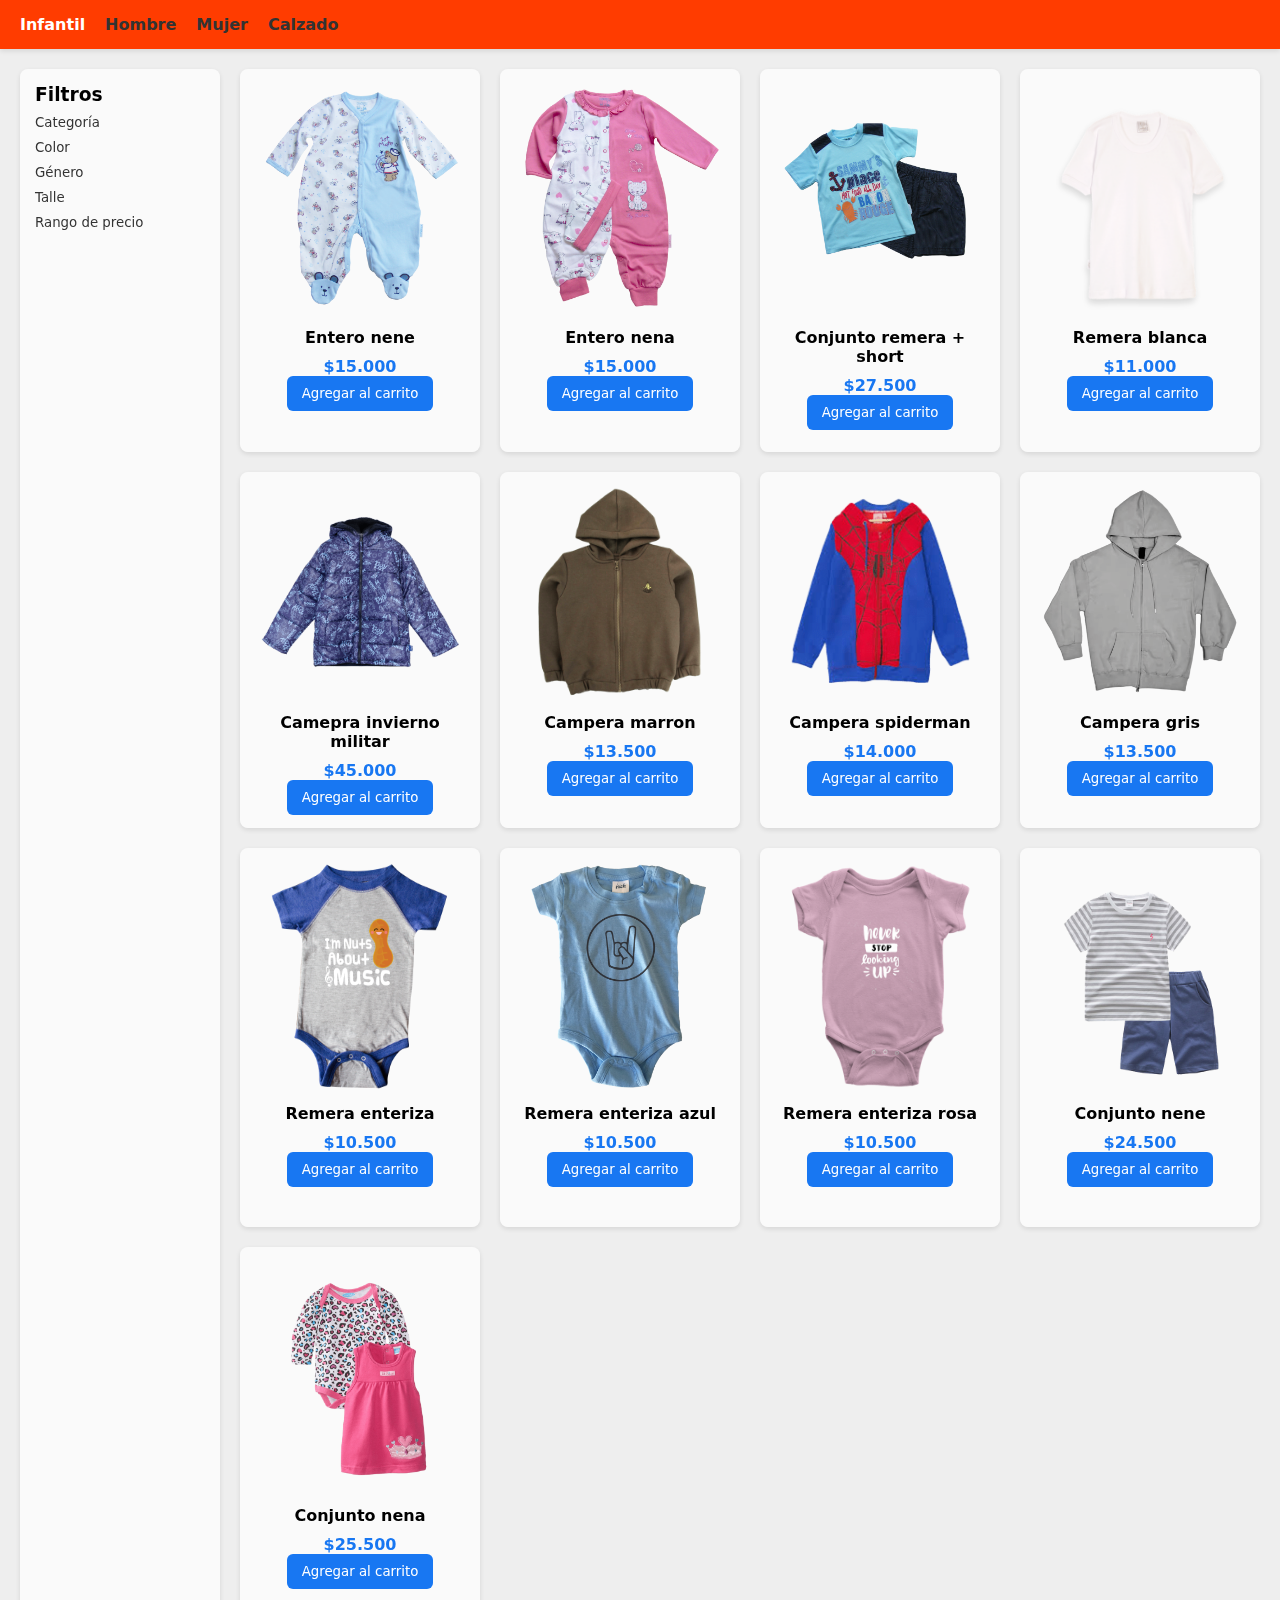
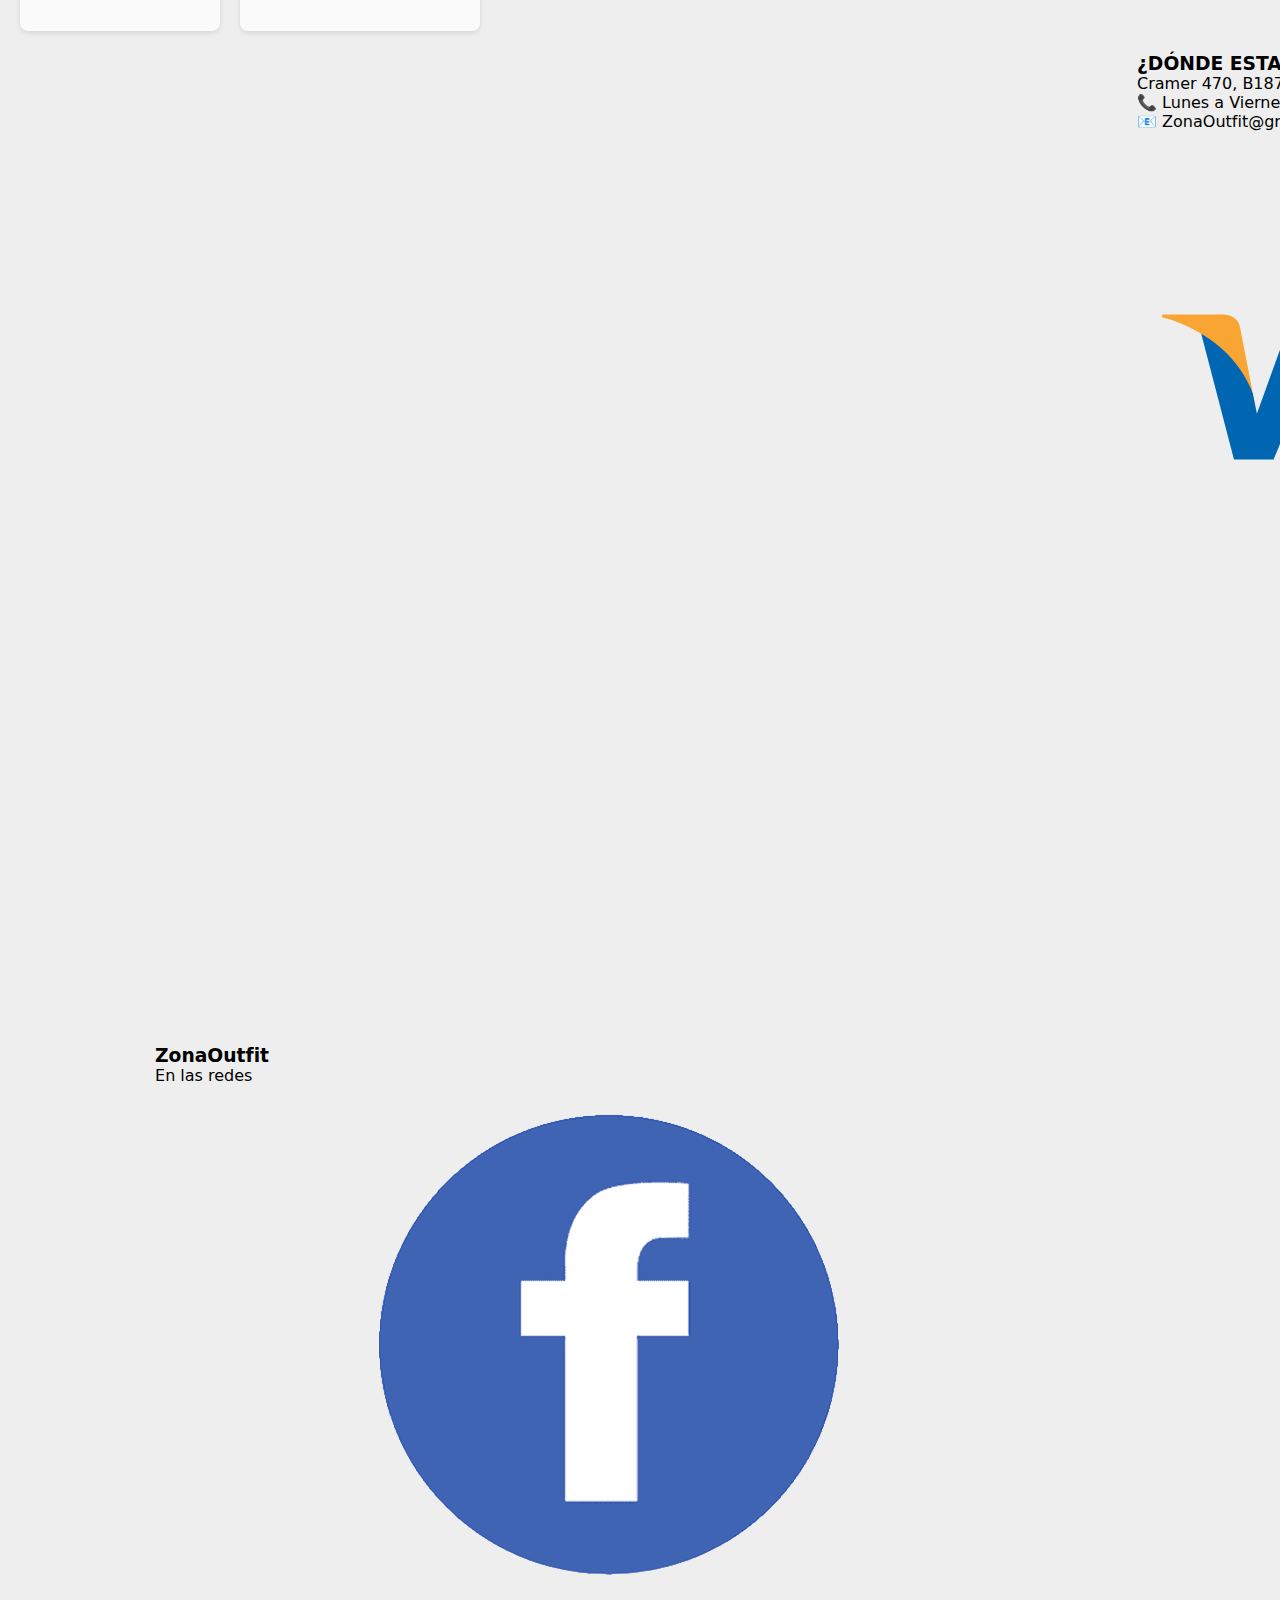
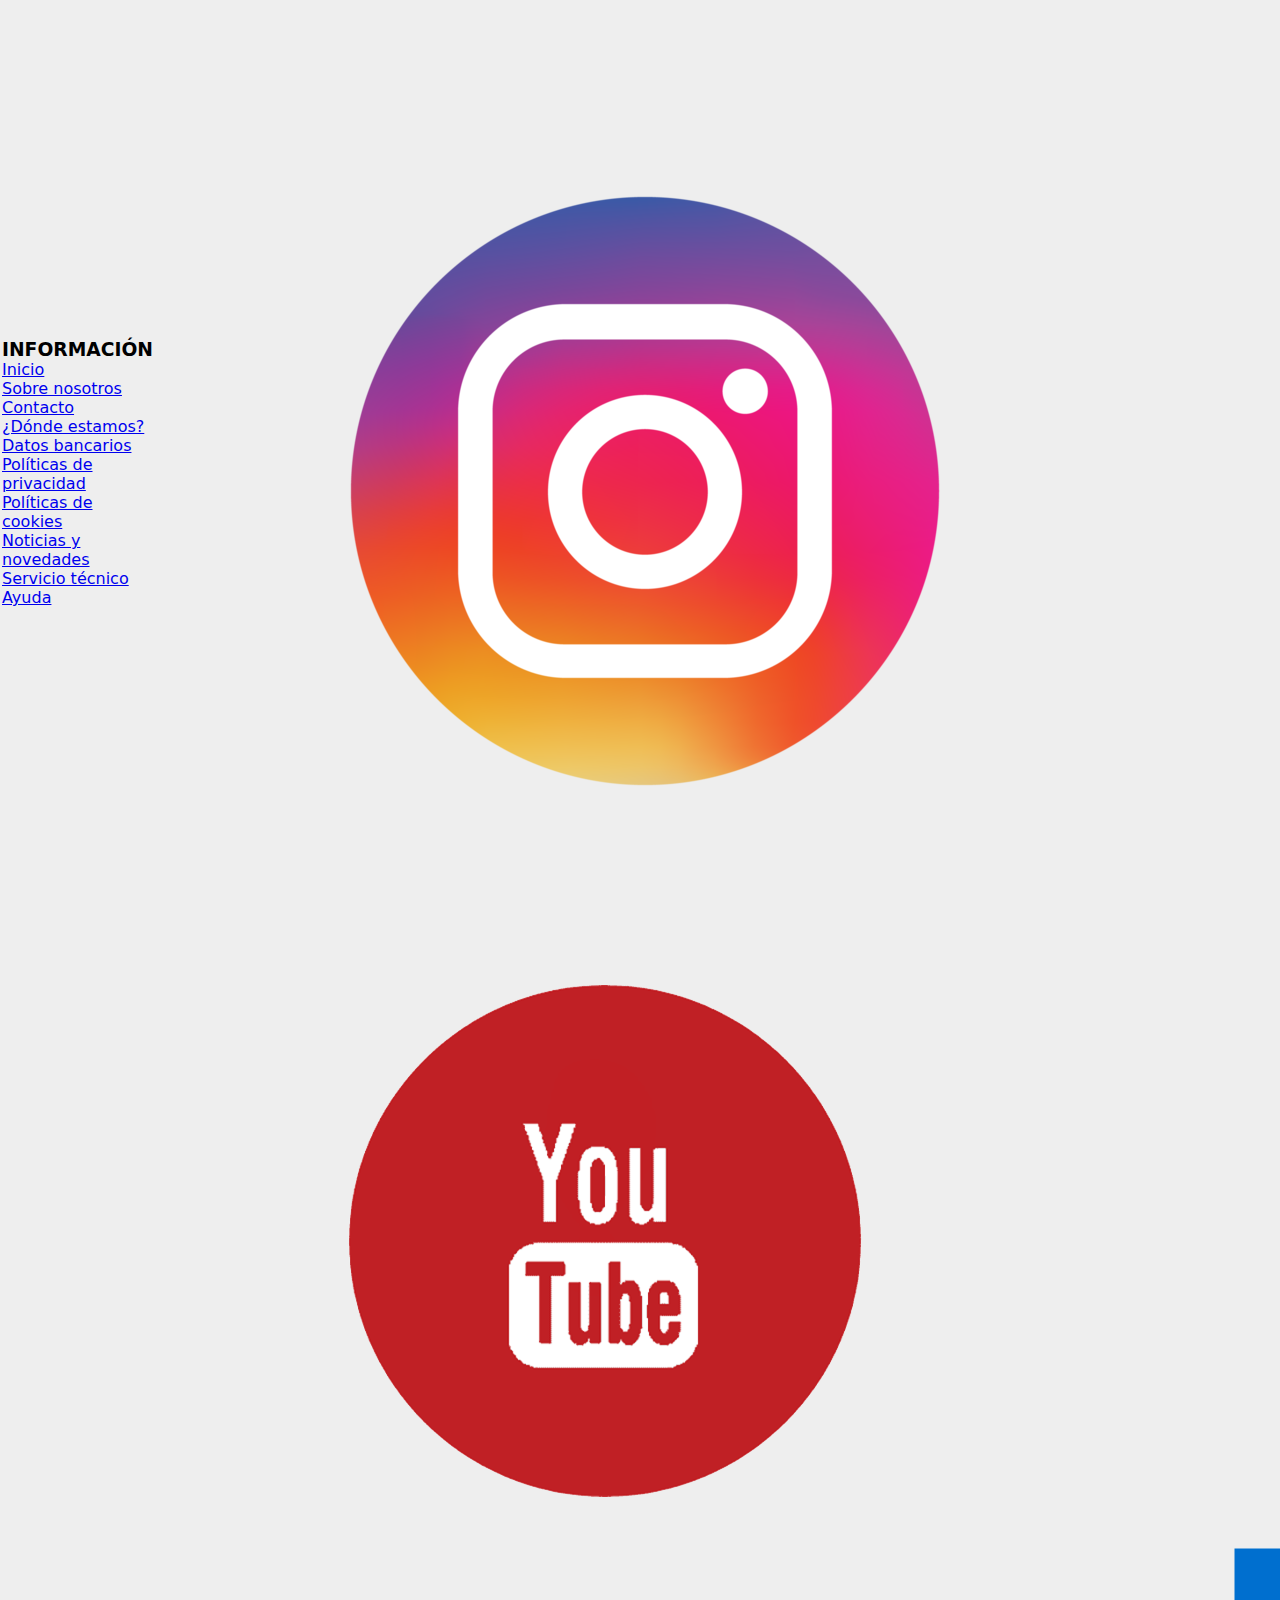
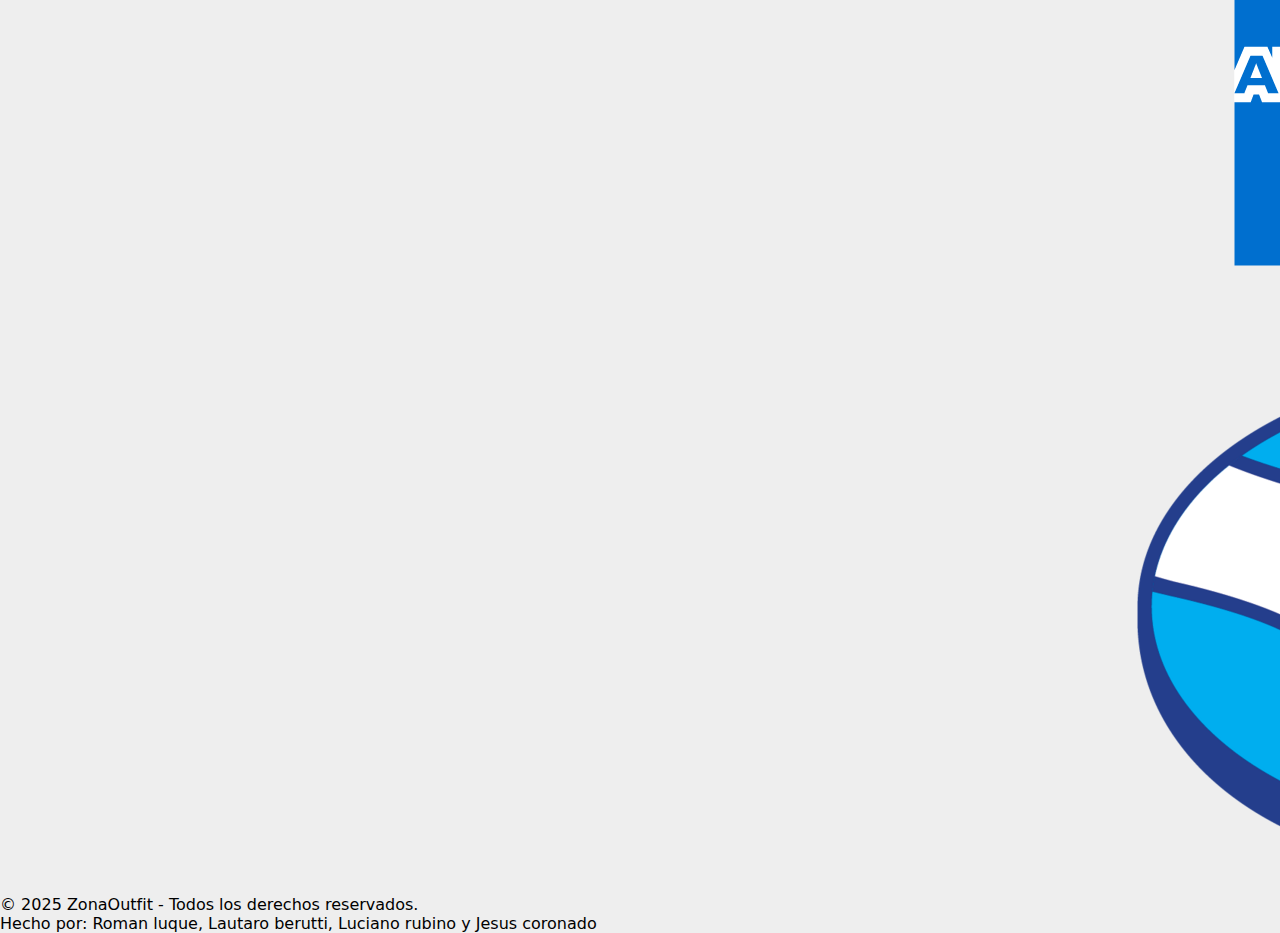
<file: paginainfantil.html>
<!DOCTYPE html>
<html lang="es">
<head>
  <meta charset="UTF-8">
  <meta name="viewport" content="width=device-width, initial-scale=1.0">
  <title>Tienda - infantil</title>
  <link rel="stylesheet" href="styles.css">
</head>
<body class="body-infantil">
  <nav class="barra-navegacion">
    <ul>
      <li><a href="index.html" class="activo">Infantil</a></li>
      <li><a href="hombre.html">Hombre</a></li>
      <li><a href="mujer.html">Mujer</a></li>
      <li><a href="calzado.html">Calzado</a></li>
      <p class="texto-hover-infantil">ZonaOutfit</p>
    </ul>
  </nav>

  <div class="contenedor">
    <aside class="filtros">
      <h3>Filtros</h3>
      <div class="boton-paginainfantil">
        <button>Categoría</button>
        <button>Color</button>
        <button>Género</button>
        <button>Talle</button>
        <button>Rango de precio</button>
      </div>
    </aside>

    <main class="productos">
      <div class="tarjeta">
        <img src="fotos/infantil/enteronene.png" alt="Entero nene">
        <h4>Entero nene</h4>
        <p>$15.000</p>
        <button>Agregar al carrito</button>
      </div>

      <div class="tarjeta">
        <img src="fotos/infantil/enteronena.png" alt="Entero nena">
        <h4>Entero nena</h4>
        <p>$15.000</p>
        <button>Agregar al carrito</button>
      </div>

      <div class="tarjeta">
        <img src="fotos/infantil/conjuntouno.png" alt="Conjunto 1">
        <h4>Conjunto remera + short</h4>
        <p>$27.500</p>
        <button>Agregar al carrito</button>
      </div>

      <div class="tarjeta">
        <img src="fotos/infantil/remerablanca.png" alt="Remera blanca">
        <h4>Remera blanca</h4>
        <p>$11.000</p>
        <button>Agregar al carrito</button>
      </div>

      <div class="tarjeta">
        <img src="fotos/infantil/camperainviernouno.png" alt="Campera invierno">
        <h4>Camepra invierno militar</h4>
        <p>$45.000</p>
        <button>Agregar al carrito</button>
      </div>

      <div class="tarjeta">
        <img src="fotos/infantil/camperauno.png" alt="Campera marron">
        <h4>Campera marron</h4>
        <p>$13.500</p>
        <button>Agregar al carrito</button>
      </div>

      <div class="tarjeta">
        <img src="fotos/infantil/camperaspider.png" alt="Campera spider">
        <h4>Campera spiderman</h4>
        <p>$14.000</p>
        <button>Agregar al carrito</button>
      </div>

      <div class="tarjeta">
        <img src="fotos/infantil/camperados.png" alt="Campera gris">
        <h4>Campera gris</h4>
        <p>$13.500</p>
        <button>Agregar al carrito</button>
      </div>

      <div class="tarjeta">
        <img src="fotos/infantil/remeraenterisa.png" alt="Remera enteriza">
        <h4>Remera enteriza</h4>
        <p>$10.500</p>
        <button>Agregar al carrito</button>
      </div>

      <div class="tarjeta">
        <img src="fotos/infantil/enterizados.png" alt="Enteriza azul">
        <h4>Remera enteriza azul</h4>
        <p>$10.500</p>
        <button>Agregar al carrito</button>
      </div>

      <div class="tarjeta">
        <img src="fotos/infantil/enterizatres.png" alt="Producto">
        <h4>Remera enteriza rosa</h4>
        <p>$10.500</p>
        <button>Agregar al carrito</button>
      </div>

      <div class="tarjeta">
        <img src="fotos/infantil/conjuntonene.png" alt="Conjunto nene">
        <h4>Conjunto nene</h4>
        <p>$24.500</p>
        <button>Agregar al carrito</button>
      </div>

      <div class="tarjeta">
        <img src="fotos/infantil/conjuntonena.png" alt="Conjunto nena">
        <h4>Conjunto nena</h4>
        <p>$25.500</p>
        <button>Agregar al carrito</button>
      </div>
    </main>
  </div>

  <footer class="footer-tabla">
  <table>
    <tr>
      <td>
        <h3>INFORMACIÓN</h3>
        <ul>
          <li><a href="#">Inicio</a></li>
          <li><a href="#">Sobre nosotros</a></li>
          <li><a href="#">Contacto</a></li>
          <li><a href="#">¿Dónde estamos?</a></li>
          <li><a href="#">Datos bancarios</a></li>
          <li><a href="#">Políticas de privacidad</a></li>
          <li><a href="#">Políticas de cookies</a></li>
          <li><a href="#">Noticias y novedades</a></li>
          <li><a href="#">Servicio técnico</a></li>
          <li><a href="#">Ayuda</a></li>
        </ul>
      </td>

      <td>
        <h3>ZonaOutfit</h3>
        <p>En las redes</p>
        <div class="footer-social">
          <a href="https://www.facebook.com/"><img src="fotos/logos/logo_facebook.png" alt="Facebook"></a>
          <a href="https://www.instagram.com/"><img src="fotos/logos/logo_instagram.png" id="ytlogo" alt="Instagram"></a>
          <a href="https://www.YouTube.com/"><img src="fotos/logos/logo_youtube.png" alt="YouTube"></a>
        </div>
      </td>


      <td>
        <h3>¿DÓNDE ESTAMOS?</h3>
        <p>Cramer 470, B1876CZJ Bernal, Provincia de Buenos Aires</p>
        <p>📞 Lunes a Viernes 17:40 a 21:05hs.<br></p>
        <p>📧 ZonaOutfit@gmail.com</p>
        <div class="footer-pagos">
          <img src="fotos/logos/Logo_visa.png" alt="Visa">
          <img src="fotos/logos/logo_mastercard.png" alt="Mastercard">
          <img src="fotos/logos/logo_americanexpress.png" alt="American Express">
          <img src="fotos/logos/logo_mercadopago.png" alt="Mercado Pago">
        </div>
      </td>

      <td>
        <h3>NEWSLETTER</h3>
        <p>Recibí ofertas en tu email</p>
        <form>
          <input type="text" placeholder="Nombre">
          <input type="email" placeholder="Email">
          <button type="submit">Suscribirme</button>
        </form>
      </td>
    </tr>
  </table>

  <div class="footer-bottom">
    <p>&copy; 2025 ZonaOutfit - Todos los derechos reservados.</p>
    <p>Hecho por: Roman luque, Lautaro berutti, Luciano rubino y Jesus coronado</p>
  </div>
</footer>

</body>
</html>
</file>
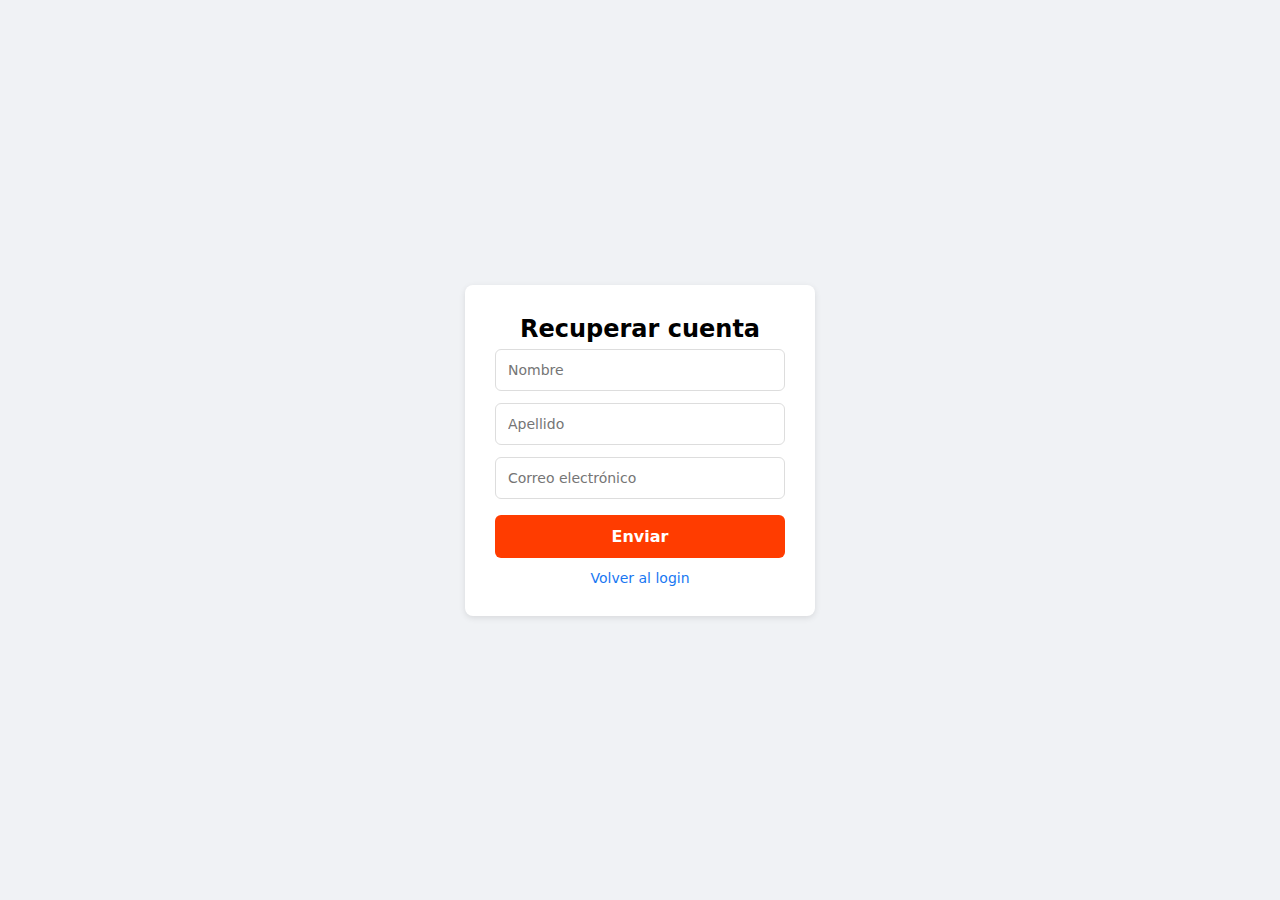
<file: Rcontraseña.html>
<!DOCTYPE html>
<html lang="es">
<head>
  <meta charset="UTF-8">
  <meta name="viewport" content="width=device-width, initial-scale=1.0">
  <title>Recuperar Contraseña</title>
  <link rel="stylesheet" href="styles.css">
</head>
<body class="pagina-login">
  <div class="contenedor-login">
    <div class="caja-login">
      <h2>Recuperar cuenta</h2>
      <form>
        <input type="text" class="campo-login" placeholder="Nombre" required>
        <input type="text" class="campo-login" placeholder="Apellido" required>
        <input type="email" class="campo-login" placeholder="Correo electrónico" required>
        <button type="submit" class="boton-principal">Enviar</button>
      </form>
      <a href="index.html" class="enlace-login">Volver al login</a>
    </div>
  </div>
</body>
</html>
</file>
<file: styles.css>
/* RESET GLOBAL */
* {
  margin: 0;
  padding: 0;
  box-sizing: border-box;
  font-family: system-ui, -apple-system, BlinkMacSystemFont, 'Segoe UI', Roboto, Oxygen, Ubuntu, Cantarell, 'Open Sans', 'Helvetica Neue', sans-serif, sans-serif;
}

/* ========= LOGIN ========= */
body.pagina-login {
  background-color: #f0f2f5;
  display: flex;
  justify-content: center;
  align-items: center;
  height: 100vh;
}

.contenedor-login {
  display: flex;
  justify-content: center;
  align-items: center;
  flex-direction: column;
}

.caja-login {
  background: white;
  padding: 30px;
  border-radius: 8px;
  box-shadow: 0 2px 6px rgba(0,0,0,0.1);
  text-align: center;
  width: 350px;
}

.logo-login {
  font-family: 'Segoe UI', Tahoma, Geneva, Verdana, sans-serif;
  font-size: 36px;
  color: #e43500;
  margin-bottom: 20px;
}

.campo-login {
  width: 100%;
  padding: 12px;
  margin: 6px 0;
  border: 1px solid #ddd;
  border-radius: 6px;
  font-size: 14px;
}

.boton-principal {
  width: 100%;
  padding: 12px;
  margin-top: 10px;
  background-color: #ff3c00;
  color: white;
  font-size: 16px;
  font-weight: bold;
  border: none;
  border-radius: 6px;
  cursor: pointer;
}
.boton-principal:hover {
  background-color: #ff9a27;
}

.boton-secundario {
  width: 60%;
  padding: 12px;
  margin-top: 9px;
  background-color: #99b72a;
  color: white;
  font-size: 15px;
  font-weight: bold;
  border: none;
  border-radius: 6px;
  cursor: pointer;
  display: inline-block;
  text-align: center;
  text-decoration: none;
}
.boton-secundario:hover {
  background-color: #abce13;
}

.enlace-login {
  display: block;
  margin-top: 12px;
  color: #1877f2;
  text-decoration: none;
  font-size: 14px;
}
.enlace-login:hover {
  text-decoration: underline;
}

.separador-login {
  margin: 20px 0;
  border: none;
  border-top: 1px solid #ddd;
}

/* ========= TIENDA ========= */
body.pagina-tienda {
  background-image: url(fondo2.gif);
}



/* HEADER */
.encabezado-tienda {
  display: flex;
  justify-content: space-between;
  align-items: center;
  padding: 15px 40px;
  background: #ff3c00;
  color: white;
}
.logo-tienda {
  font-size: 24px;
  font-weight: bold;
}
.encabezado-tienda nav ul {
  list-style: none;
  display: flex;
  gap: 20px;
}
.encabezado-tienda nav a {
  text-decoration: none;
  color: white;
  font-weight: bold;
  transition: 0.3s;
}
.encabezado-tienda nav a:hover {
  color: #f39c12;
}

/* CATEGORÍAS */
.categorias-tienda {
  display: grid;
  grid-template-columns: repeat(auto-fit, minmax(280px, 1fr));
  gap: 20px;
  padding: 20px;
}
.categoria-tienda {
  position: relative;
  overflow: hidden;
  border-radius: 10px;
  box-shadow: 0 4px 12px rgba(0,0,0,0.15);
  text-align: center;
  background: #fff;
  display: flex;
  flex-direction: column;
  height: 100%;
  padding-bottom: 20px;
}

.categoria-tienda h2 {
  margin: 15px 0;
  font-size: 22px;
}
.subcategorias-tienda {
  display: flex;
  justify-content: center;
  gap: 15px;
  padding: 15px;
}
.subcategorias-tienda a {
  padding: 8px 15px;
  border: 1px solid black;
  border-radius: 5px;
  text-decoration: none;
  font-weight: bold;
  color: black;
  transition: 0.3s;
  width: 30%;
}
.subcategorias-tienda a:hover {
  background: black;
  color: white;
}

/* FOOTER */
.pie-tienda {
  background: #f1f1f1;
  padding: 20px;
  text-align: center;
  margin-top: 10px;
}


.foto-categoria {
  height: 80%;
  width: 100%;
  display: block;
}

.parrafoindex {
  margin-top: 0%;
}

.tituloindex {
  text-align: center;
}


/* ========= Pagina infantil ========= */
body {
  background: #eeeeee;
}

/* Barra de navegación */
.barra-navegacion {
  background: #ff3c00;
  padding: 15px 20px;
  box-shadow: 0 2px 5px rgba(0, 0, 0, 0.1);
}
.barra-navegacion ul {
  list-style: none;
  display: flex;
  gap: 20px;
  margin: 0;
  padding: 0;
}
.barra-navegacion a {
  text-decoration: none;
  color: #333;
  font-weight: bold;
}
.barra-navegacion a.activo {
  color: #ffffff;
}

/* Contenedor */
.contenedor {
  display: flex;
  margin: 20px;
}

/* Barra lateral de filtros */
.filtros {
  width: 200px;
  background: white;
  padding: 15px;
  border-radius: 8px;
  box-shadow: 0 2px 5px rgba(0, 0, 0, 0.1);
}
.filtros h3 {
  margin-bottom: 10px;
}

/* Productos */
.productos {
  flex: 1;
  display: grid;
  grid-template-columns: repeat(auto-fill, minmax(220px, 1fr));
  gap: 20px;
  margin-left: 20px;
}
.tarjeta {
  background: white;
  padding: 15px;
  border-radius: 8px;
  box-shadow: 0 2px 5px rgba(0, 0, 0, 0.1);
  text-align: center;
}
.tarjeta img {
  height: 65%;
  max-width: 100%;
  border-radius: 6px;
}
.tarjeta h4 {
  margin: 10px 0;
}
.tarjeta p {
  color: #1877f2;
  font-weight: bold;
}
.tarjeta button {
  background: #1877f2;
  color: white;
  border: none;
  padding: 10px 15px;
  border-radius: 6px;
  cursor: pointer;
}
.tarjeta button:hover {
  background: #145dbf;
}

.boton-paginainfantil button {
  display: block;
  width: 100%;
  margin-bottom: 10px;
  background: none;
  border: none;
  padding: 0;
  color: #333;   
  cursor: pointer;
  text-align: left;
}

.boton-paginainfantil button:hover {
  text-decoration: underline;
  color: #1877f2;
}

.texto-hover-infantil {
  margin-left: 80%;
  color: white;
}

.body-mujer {
  background-image: url("fotos/fondo.jpg");
}

.filtros, .tarjeta {
  background: rgba(255, 255, 255, 0.7);
  backdrop-filter: blur(5px);           
}

.contenedor-video {
  display: flex;
  justify-content: center;
  margin: 30px 0;
  text-align: center;
}

.contenedor-video h1 {
  margin-bottom: 20px;
  font-size: 3.5rem;   
  color: #222;        
  text-transform: uppercase; 
}

.contenedor-video video {
  width: 90%;
  max-width: 1200px;
  border-radius: 10px;
  box-shadow: 0px 4px 10px rgba(0,0,0,0.3);
}

.info-destacada {
  background-color: #e2a0a0;        
  padding: 28px;
  border-radius: 10px;
  margin: 0 auto 25px auto;
  max-width: 900px;
  text-align: center;
  font-size: 1.5rem

}
</file>
